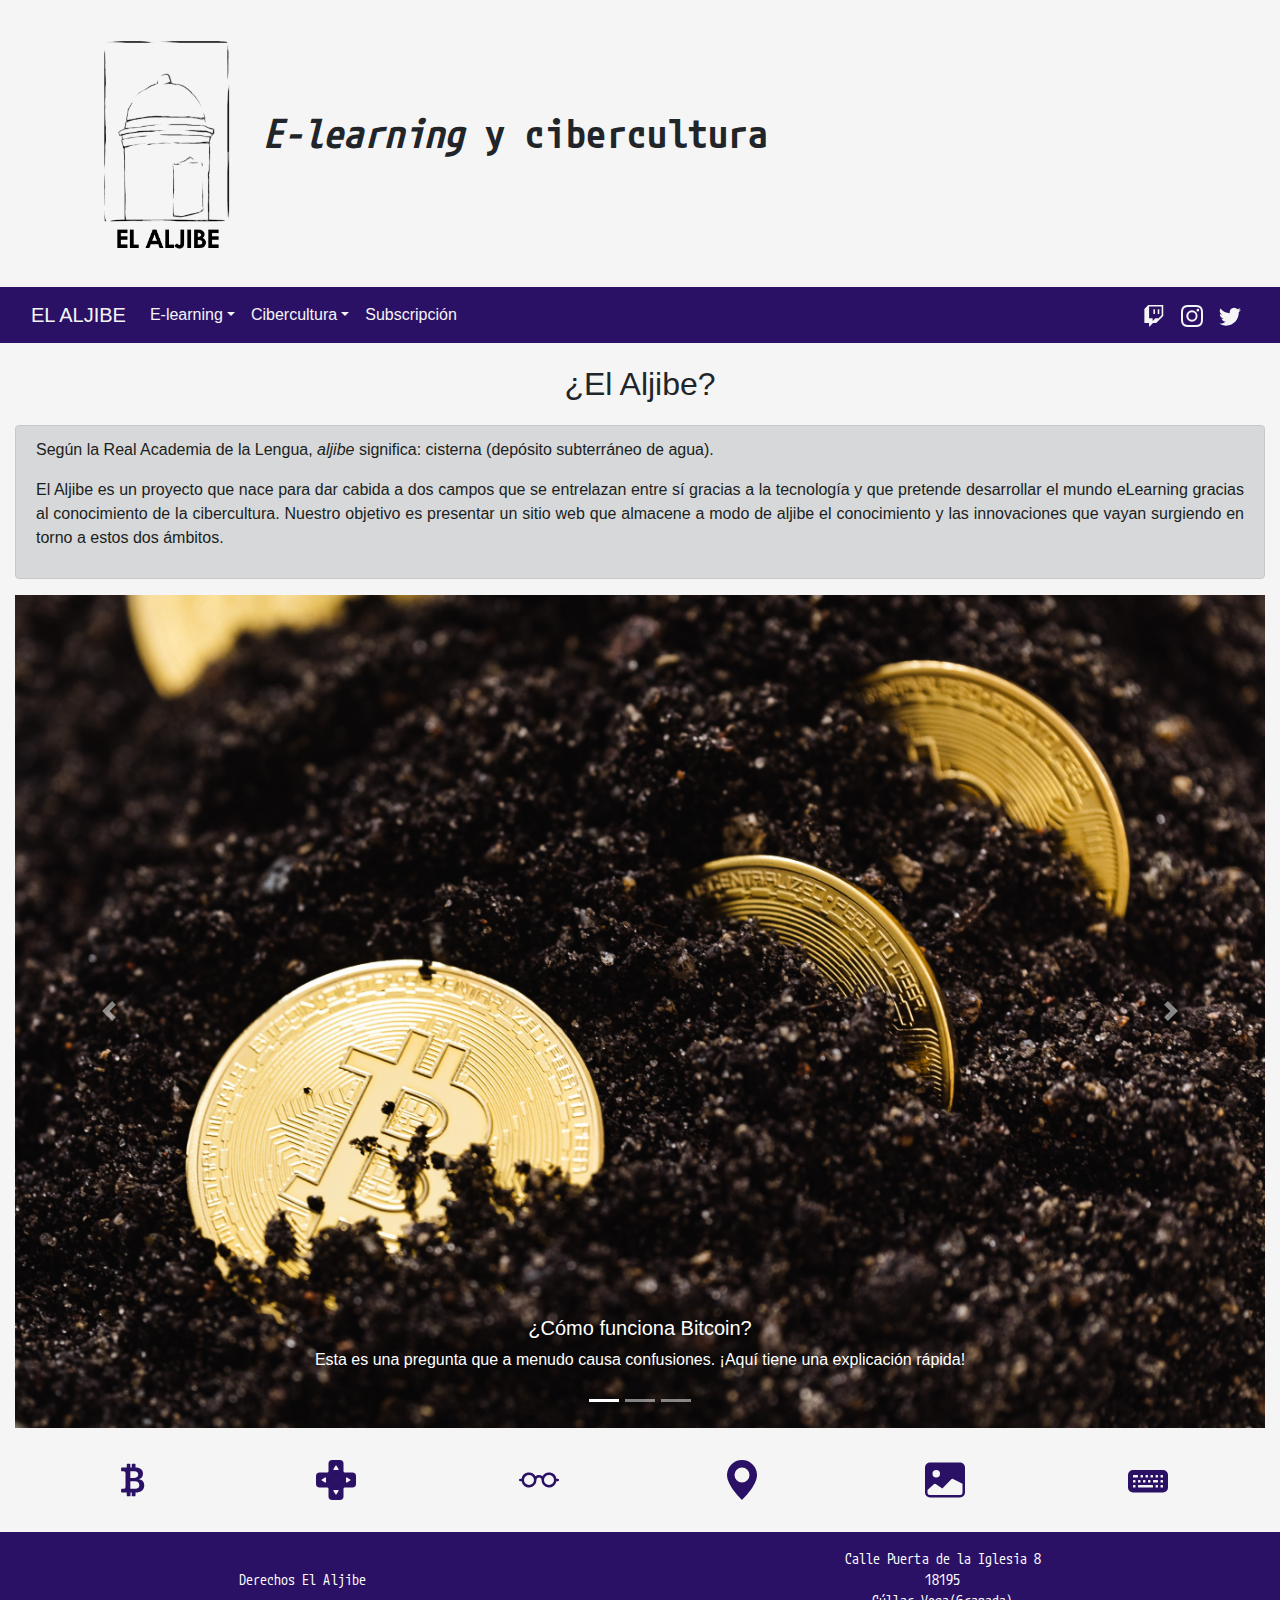
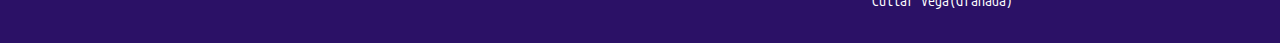
<file: index.html>
<!DOCTYPE html>

    <html lan="es">

        <head>

            <title>El Aljibe</title>
            <meta charset="utf-8">
            <meta name="viewport" content="width=device-width, initial-scale=1, shrink-to-fit=no">
            <link rel="icon" href="web/img/imagotipoElAljibe.png">
            <link rel="stylesheet" href="bootstrap/css/bootstrap.css">
            <link rel="stylesheet" href="web/css/styleIndex.css">
            <link rel="stylesheet" href="web/css/normalize.css">
            <link href='web/css/mediaQueries.css' rel='stylesheet' type='text/css' media='screen and (min-width: 1201px)' />
            <link href='web/css/mediaQueries.css' rel='stylesheet' type='text/css' media='screen and (min-width: 993px) and (max-width: 1200px)' />
			<link href='web/css/mediaQueries.css' rel='stylesheet' type='text/css' media='screen and (min-width: 769px) and (max-width: 992px)' />
			<link href='web/css/mediaQueries.css' rel='stylesheet' type='text/css' media='screen and (max-width: 768px)' />
            <link href="https://fonts.googleapis.com/css2?family=Ubuntu&display=swap" rel="stylesheet">
            <link href="https://fonts.googleapis.com/css2?family=M+PLUS+1+Code&display=swap" rel="stylesheet">
            <script src="https://ajax.googleapis.com/ajax/libs/jquery/3.4.1/jquery.min.js"></script>
            <script src="https://cdn.jsdelivr.net/npm/popper.js@1.16.0/dist/umd/popper.min.js"></script>
            <script src="https://stackpath.bootstrapcdn.com/bootstrap/4.4.1/js/bootstrap.min.js"></script>

        </head>

        <body>

            <div class="container-fluid">

                <div class="encabezado header row m-3 p-2">
                    <div class="col d-flex align-items-center">
                        <p class="encabezadoConjunto"><a href="index.html"><img class="imagen img-fluid" src="web/img/imagotipoElAljibe.png" alt="Imagotipo El Aljibe" width="15%" height="15%"></a><span class="letras"><em>E-learning</em> y cibercultura</span></p>
                    </div>
                </div>

                <div class="menu nav row sticky-top">
                    <div class="col">
                        <nav class="navbar navbar-expand-md">

                            <a class="logotipo navbar-brand" href="index.html">EL ALJIBE</a>

                            <button class="navbar-toggler d-md-none" type="button" data-toggle="collapse" data-target="#navbarSupportedContent" aria-controls="navbarSupportedContent" aria-expanded="false" aria-label="Togglenavigation">
                                <svg xmlns="http://www.w3.org/2000/svg" width="16" height="16" fill="currentColor" class="bi bi-menu-down" viewBox="0 0 16 16">
                                    <path d="M7.646.146a.5.5 0 0 1 .708 0L10.207 2H14a2 2 0 0 1 2 2v9a2 2 0 0 1-2 2H2a2 2 0 0 1-2-2V4a2 2 0 0 1 2-2h3.793L7.646.146zM1 7v3h14V7H1zm14-1V4a1 1 0 0 0-1-1h-3.793a1 1 0 0 1-.707-.293L8 1.207l-1.5 1.5A1 1 0 0 1 5.793 3H2a1 1 0 0 0-1 1v2h14zm0 5H1v2a1 1 0 0 0 1 1h12a1 1 0 0 0 1-1v-2zM2 4.5a.5.5 0 0 1 .5-.5h8a.5.5 0 0 1 0 1h-8a.5.5 0 0 1-.5-.5zm0 4a.5.5 0 0 1 .5-.5h11a.5.5 0 0 1 0 1h-11a.5.5 0 0 1-.5-.5zm0 4a.5.5 0 0 1 .5-.5h6a.5.5 0 0 1 0 1h-6a.5.5 0 0 1-.5-.5z"/>
                                </svg>
                            </button>
                            <div class="collapse navbar-collapse" id="navbarSupportedContent">
                                <ul class="navbar-nav">
                                    <li class="nav-item dropdown">
                                        <a class="nav-link dropdown-toggle" href="#" id="navbarDropdown" role="button" data-toggle="dropdown" aria-haspopup="true" aria-expanded="false">E-learning</a>
                                        <div class="dropdown-menu"aria-labelledby="navbarDropdown">
                                            <a class="dropdown-item" href="web/info2.html">Fundamentos</a>
                                            <a class="dropdown-item" href="web/info.html">Videojuegos serios</a>
                                        </div>
                                    </li>
                                    <li class="nav-item dropdown">
                                        <a class="nav-link dropdown-toggle" href="#" id="navbarDropdown" role="button" data-toggle="dropdown" aria-haspopup="true" aria-expanded="false">Cibercultura</a>
                                        <div class="dropdown-menu"aria-labelledby="navbarDropdown">
                                            <a class="dropdown-item" href="#">Cyberpunk</a>
                                            <a class="dropdown-item" href="#">Tecnorromanticismo</a>
                                            <div class="dropdown-divider"></div>
                                            <a class="dropdown-item" href="#">Actualidad</a>
                                        </div>
                                    </li>
                                    <li class="nav-item">
                                        <a href="web/contact.html" class="nav-link">Subscripción</a>
                                    </li>
                                    <li class="nav-item">
                                        <a href="" class="twitch nav-link">
                                            <svg xmlns="http://www.w3.org/2000/svg" width="22" height="22" fill="currentColor" class="bi bi-twitch" viewBox="0 0 16 16">
                                                <path d="M3.857 0 1 2.857v10.286h3.429V16l2.857-2.857H9.57L14.714 8V0H3.857zm9.714 7.429-2.285 2.285H9l-2 2v-2H4.429V1.143h9.142v6.286z"/>
                                                <path d="M11.857 3.143h-1.143V6.57h1.143V3.143zm-3.143 0H7.571V6.57h1.143V3.143z"/>
                                            </svg>
                                        </a>
                                    </li>
                                    <li class="nav-item">
                                        <a href="" class="instagram nav-link">
                                            <svg xmlns="http://www.w3.org/2000/svg" width="22" height="22" fill="currentColor" class="bi bi-instagram" viewBox="0 0 16 16">
                                                <path d="M8 0C5.829 0 5.556.01 4.703.048 3.85.088 3.269.222 2.76.42a3.917 3.917 0 0 0-1.417.923A3.927 3.927 0 0 0 .42 2.76C.222 3.268.087 3.85.048 4.7.01 5.555 0 5.827 0 8.001c0 2.172.01 2.444.048 3.297.04.852.174 1.433.372 1.942.205.526.478.972.923 1.417.444.445.89.719 1.416.923.51.198 1.09.333 1.942.372C5.555 15.99 5.827 16 8 16s2.444-.01 3.298-.048c.851-.04 1.434-.174 1.943-.372a3.916 3.916 0 0 0 1.416-.923c.445-.445.718-.891.923-1.417.197-.509.332-1.09.372-1.942C15.99 10.445 16 10.173 16 8s-.01-2.445-.048-3.299c-.04-.851-.175-1.433-.372-1.941a3.926 3.926 0 0 0-.923-1.417A3.911 3.911 0 0 0 13.24.42c-.51-.198-1.092-.333-1.943-.372C10.443.01 10.172 0 7.998 0h.003zm-.717 1.442h.718c2.136 0 2.389.007 3.232.046.78.035 1.204.166 1.486.275.373.145.64.319.92.599.28.28.453.546.598.92.11.281.24.705.275 1.485.039.843.047 1.096.047 3.231s-.008 2.389-.047 3.232c-.035.78-.166 1.203-.275 1.485a2.47 2.47 0 0 1-.599.919c-.28.28-.546.453-.92.598-.28.11-.704.24-1.485.276-.843.038-1.096.047-3.232.047s-2.39-.009-3.233-.047c-.78-.036-1.203-.166-1.485-.276a2.478 2.478 0 0 1-.92-.598 2.48 2.48 0 0 1-.6-.92c-.109-.281-.24-.705-.275-1.485-.038-.843-.046-1.096-.046-3.233 0-2.136.008-2.388.046-3.231.036-.78.166-1.204.276-1.486.145-.373.319-.64.599-.92.28-.28.546-.453.92-.598.282-.11.705-.24 1.485-.276.738-.034 1.024-.044 2.515-.045v.002zm4.988 1.328a.96.96 0 1 0 0 1.92.96.96 0 0 0 0-1.92zm-4.27 1.122a4.109 4.109 0 1 0 0 8.217 4.109 4.109 0 0 0 0-8.217zm0 1.441a2.667 2.667 0 1 1 0 5.334 2.667 2.667 0 0 1 0-5.334z"/>
                                            </svg>
                                        </a>
                                    </li>
                                    <li class="nav-item">
                                        <a href="" class="twitter nav-link">
                                            <svg xmlns="http://www.w3.org/2000/svg" width="22" height="22" fill="currentColor" class="bi bi-twitter" viewBox="0 0 16 16">
                                                <path d="M5.026 15c6.038 0 9.341-5.003 9.341-9.334 0-.14 0-.282-.006-.422A6.685 6.685 0 0 0 16 3.542a6.658 6.658 0 0 1-1.889.518 3.301 3.301 0 0 0 1.447-1.817 6.533 6.533 0 0 1-2.087.793A3.286 3.286 0 0 0 7.875 6.03a9.325 9.325 0 0 1-6.767-3.429 3.289 3.289 0 0 0 1.018 4.382A3.323 3.323 0 0 1 .64 6.575v.045a3.288 3.288 0 0 0 2.632 3.218 3.203 3.203 0 0 1-.865.115 3.23 3.23 0 0 1-.614-.057 3.283 3.283 0 0 0 3.067 2.277A6.588 6.588 0 0 1 .78 13.58a6.32 6.32 0 0 1-.78-.045A9.344 9.344 0 0 0 5.026 15z"/>
                                            </svg>
                                        </a>
                                    </li>
                                </ul>
                            </div> 
                            <div class="d-none d-md-block">
                                <ul class="navbar-nav ml-auto">  
                                    <li class="nav-item">
                                        <a href="" class="nav-link">
                                            <svg xmlns="http://www.w3.org/2000/svg" width="22" height="22" fill="currentColor" class="bi bi-twitch" viewBox="0 0 16 16">
                                                <path d="M3.857 0 1 2.857v10.286h3.429V16l2.857-2.857H9.57L14.714 8V0H3.857zm9.714 7.429-2.285 2.285H9l-2 2v-2H4.429V1.143h9.142v6.286z"/>
                                                <path d="M11.857 3.143h-1.143V6.57h1.143V3.143zm-3.143 0H7.571V6.57h1.143V3.143z"/>
                                            </svg>
                                        </a>
                                    </li>   
                                    <li class="nav-item">
                                        <a href="" class="nav-link">
                                            <svg xmlns="http://www.w3.org/2000/svg" width="22" height="22" fill="currentColor" class="bi bi-instagram" viewBox="0 0 16 16">
                                                <path d="M8 0C5.829 0 5.556.01 4.703.048 3.85.088 3.269.222 2.76.42a3.917 3.917 0 0 0-1.417.923A3.927 3.927 0 0 0 .42 2.76C.222 3.268.087 3.85.048 4.7.01 5.555 0 5.827 0 8.001c0 2.172.01 2.444.048 3.297.04.852.174 1.433.372 1.942.205.526.478.972.923 1.417.444.445.89.719 1.416.923.51.198 1.09.333 1.942.372C5.555 15.99 5.827 16 8 16s2.444-.01 3.298-.048c.851-.04 1.434-.174 1.943-.372a3.916 3.916 0 0 0 1.416-.923c.445-.445.718-.891.923-1.417.197-.509.332-1.09.372-1.942C15.99 10.445 16 10.173 16 8s-.01-2.445-.048-3.299c-.04-.851-.175-1.433-.372-1.941a3.926 3.926 0 0 0-.923-1.417A3.911 3.911 0 0 0 13.24.42c-.51-.198-1.092-.333-1.943-.372C10.443.01 10.172 0 7.998 0h.003zm-.717 1.442h.718c2.136 0 2.389.007 3.232.046.78.035 1.204.166 1.486.275.373.145.64.319.92.599.28.28.453.546.598.92.11.281.24.705.275 1.485.039.843.047 1.096.047 3.231s-.008 2.389-.047 3.232c-.035.78-.166 1.203-.275 1.485a2.47 2.47 0 0 1-.599.919c-.28.28-.546.453-.92.598-.28.11-.704.24-1.485.276-.843.038-1.096.047-3.232.047s-2.39-.009-3.233-.047c-.78-.036-1.203-.166-1.485-.276a2.478 2.478 0 0 1-.92-.598 2.48 2.48 0 0 1-.6-.92c-.109-.281-.24-.705-.275-1.485-.038-.843-.046-1.096-.046-3.233 0-2.136.008-2.388.046-3.231.036-.78.166-1.204.276-1.486.145-.373.319-.64.599-.92.28-.28.546-.453.92-.598.282-.11.705-.24 1.485-.276.738-.034 1.024-.044 2.515-.045v.002zm4.988 1.328a.96.96 0 1 0 0 1.92.96.96 0 0 0 0-1.92zm-4.27 1.122a4.109 4.109 0 1 0 0 8.217 4.109 4.109 0 0 0 0-8.217zm0 1.441a2.667 2.667 0 1 1 0 5.334 2.667 2.667 0 0 1 0-5.334z"/>
                                            </svg>
                                        </a>
                                    </li>
                                    <li class="nav-item">
                                        <a href="" class="nav-link">
                                            <svg xmlns="http://www.w3.org/2000/svg" width="22" height="22" fill="currentColor" class="bi bi-twitter" viewBox="0 0 16 16">
                                                <path d="M5.026 15c6.038 0 9.341-5.003 9.341-9.334 0-.14 0-.282-.006-.422A6.685 6.685 0 0 0 16 3.542a6.658 6.658 0 0 1-1.889.518 3.301 3.301 0 0 0 1.447-1.817 6.533 6.533 0 0 1-2.087.793A3.286 3.286 0 0 0 7.875 6.03a9.325 9.325 0 0 1-6.767-3.429 3.289 3.289 0 0 0 1.018 4.382A3.323 3.323 0 0 1 .64 6.575v.045a3.288 3.288 0 0 0 2.632 3.218 3.203 3.203 0 0 1-.865.115 3.23 3.23 0 0 1-.614-.057 3.283 3.283 0 0 0 3.067 2.277A6.588 6.588 0 0 1 .78 13.58a6.32 6.32 0 0 1-.78-.045A9.344 9.344 0 0 0 5.026 15z"/>
                                            </svg>
                                        </a>
                                    </li>
                                </ul>
                            </div>
                            
                        </nav>
                    </div>
                </div>

                <div class="cuerpoTexto row">
                    <div class="col">
                        <h1 class="text-center">¿El Aljibe?</h1>

                        <div class="alert alert-dark" role="alert">
                            <p class="text-justify">Según la Real Academia de la Lengua, <em>aljibe</em> significa: cisterna (depósito subterráneo de agua).</p>

                            <p class="text-justify">El Aljibe es un proyecto que nace para dar cabida a dos campos que se entrelazan entre sí gracias a la tecnología y que pretende desarrollar el mundo eLearning gracias al conocimiento de la cibercultura. Nuestro objetivo es presentar un sitio web que almacene a modo de aljibe el conocimiento y las innovaciones que vayan surgiendo en torno a estos dos ámbitos.</p>
                        </div>
                        
                    </div>
                </div>

                <div id="carousel" class="carousel slide" data-ride="carousel">
                    <ol class="carousel-indicators">
                      <li data-target="#carousel" data-slide-to="0" class="active"></li>
                      <li data-target="#carousel" data-slide-to="1"></li>
                      <li data-target="#carousel" data-slide-to="2"></li>
                    </ol>
                    <div class="carousel-inner text-center">
                      <div class="carousel-item active">
                        <a href="https://bitcoin.org/es/como-funciona"><img class="d-block w-100" src="web/img/bitcoin.jpg" alt="First slide"></a>
                        <div class="carousel-caption d-none d-md-block">
                            <h5>¿Cómo funciona Bitcoin?</h5>
                            <p>Esta es una pregunta que a menudo causa confusiones. ¡Aquí tiene una explicación rápida!</p>
                        </div>
                      </div>
                      <div class="carousel-item">
                        <a href="https://www.evolmind.com/blog/perfil-de-un-alumno-de-e-learning"><img class="d-block w-100" src="web/img/profesor.jpg" alt="Second slide"></a>
                        <div class="carousel-caption d-none d-md-block">
                            <h5>¿Cuál es el perfil más habitual de un estudiante online?</h5>
                            <p>El estudiante online tiene que organizar el resto de actividades de tu rutina habitual para adaptarlas a tu curso a distancia y tiene que hacer un esfuerzo especial para no desistir en su empeño de acabarlo</p>
                        </div>
                      </div>
                      <div class="carousel-item">
                        <a href="https://www.ifema.es/noticias/videojuegos/beneficios-videojuegos"><img class="d-block w-100" src="web/img/videojuego.jpg" alt="Third slide"></a>
                        <div class="carousel-caption d-none d-md-block">
                            <h5>Beneficios que pueden aportarte los videojuegos</h5>
                            <p>Los beneficios de los videojuegos son un tema que ha dado pie a diversas investigaciones, puesto que este medio de entretenimiento se ha asociado, en reiteradas ocasiones, con aportes positivos para las personas que frecuentemente recurren a ellos</p>
                        </div>
                      </div>
                    </div>
                    <a class="carousel-control-prev" href="#carousel" role="button" data-slide="prev">
                      <span class="carousel-control-prev-icon" aria-hidden="true"></span>
                      <span class="sr-only">Previous</span>
                    </a>
                    <a class="carousel-control-next" href="#carousel" role="button" data-slide="next">
                      <span class="carousel-control-next-icon" aria-hidden="true"></span>
                      <span class="sr-only">Next</span>
                    </a>
                </div>

                <div class="iconos row d-flex justify-content-around pt-3 pb-3">
                    <div>
                        <span class="icons">
                            <a href="#"><svg xmlns="http://www.w3.org/2000/svg" width="40" height="40" fill="currentColor" class="bi bi-currency-bitcoin" viewBox="0 0 16 16">
                                <path d="M5.5 13v1.25c0 .138.112.25.25.25h1a.25.25 0 0 0 .25-.25V13h.5v1.25c0 .138.112.25.25.25h1a.25.25 0 0 0 .25-.25V13h.084c1.992 0 3.416-1.033 3.416-2.82 0-1.502-1.007-2.323-2.186-2.44v-.088c.97-.242 1.683-.974 1.683-2.19C11.997 3.93 10.847 3 9.092 3H9V1.75a.25.25 0 0 0-.25-.25h-1a.25.25 0 0 0-.25.25V3h-.573V1.75a.25.25 0 0 0-.25-.25H5.75a.25.25 0 0 0-.25.25V3l-1.998.011a.25.25 0 0 0-.25.25v.989c0 .137.11.25.248.25l.755-.005a.75.75 0 0 1 .745.75v5.505a.75.75 0 0 1-.75.75l-.748.011a.25.25 0 0 0-.25.25v1c0 .138.112.25.25.25L5.5 13zm1.427-8.513h1.719c.906 0 1.438.498 1.438 1.312 0 .871-.575 1.362-1.877 1.362h-1.28V4.487zm0 4.051h1.84c1.137 0 1.756.58 1.756 1.524 0 .953-.626 1.45-2.158 1.45H6.927V8.539z"/>
                            </svg></a>
                        </span>
                    </div>

                    <div>
                        <span class="icons">
                            <a href="#"><svg xmlns="http://www.w3.org/2000/svg" width="40" height="40" fill="currentColor" class="bi bi-dpad-fill" viewBox="0 0 16 16">
                                <path d="M6.5 0A1.5 1.5 0 0 0 5 1.5v3a.5.5 0 0 1-.5.5h-3A1.5 1.5 0 0 0 0 6.5v3A1.5 1.5 0 0 0 1.5 11h3a.5.5 0 0 1 .5.5v3A1.5 1.5 0 0 0 6.5 16h3a1.5 1.5 0 0 0 1.5-1.5v-3a.5.5 0 0 1 .5-.5h3A1.5 1.5 0 0 0 16 9.5v-3A1.5 1.5 0 0 0 14.5 5h-3a.5.5 0 0 1-.5-.5v-3A1.5 1.5 0 0 0 9.5 0h-3Zm1.288 2.34a.25.25 0 0 1 .424 0l.799 1.278A.25.25 0 0 1 8.799 4H7.201a.25.25 0 0 1-.212-.382l.799-1.279Zm0 11.32-.799-1.277A.25.25 0 0 1 7.201 12H8.8a.25.25 0 0 1 .212.383l-.799 1.278a.25.25 0 0 1-.424 0Zm-4.17-4.65-1.279-.798a.25.25 0 0 1 0-.424l1.279-.799A.25.25 0 0 1 4 7.201V8.8a.25.25 0 0 1-.382.212Zm10.043-.798-1.278.799A.25.25 0 0 1 12 8.799V7.2a.25.25 0 0 1 .383-.212l1.278.799a.25.25 0 0 1 0 .424Z"/>
                            </svg></a>
                        </span>
                    </div>

                    <div>
                        <span class="icons">
                            <a href="#"><svg xmlns="http://www.w3.org/2000/svg" width="40" height="40" fill="currentColor" class="bi bi-eyeglasses" viewBox="0 0 16 16">
                                <path d="M4 6a2 2 0 1 1 0 4 2 2 0 0 1 0-4zm2.625.547a3 3 0 0 0-5.584.953H.5a.5.5 0 0 0 0 1h.541A3 3 0 0 0 7 8a1 1 0 0 1 2 0 3 3 0 0 0 5.959.5h.541a.5.5 0 0 0 0-1h-.541a3 3 0 0 0-5.584-.953A1.993 1.993 0 0 0 8 6c-.532 0-1.016.208-1.375.547zM14 8a2 2 0 1 1-4 0 2 2 0 0 1 4 0z"/>
                            </svg></a>
                        </span>
                    </div>

                    <div>
                        <span class="icons">
                            <a href="#"><svg xmlns="http://www.w3.org/2000/svg" width="40" height="40" fill="currentColor" class="bi bi-geo-alt-fill" viewBox="0 0 16 16">
                                <path d="M8 16s6-5.686 6-10A6 6 0 0 0 2 6c0 4.314 6 10 6 10zm0-7a3 3 0 1 1 0-6 3 3 0 0 1 0 6z"/>
                            </svg></a>
                        </span>
                    </div>

                    <div>
                        <span class="icons">
                            <a href="#"><svg xmlns="http://www.w3.org/2000/svg" width="40" height="40" fill="currentColor" class="bi bi-image-fill" viewBox="0 0 16 16">
                                <path d="M.002 3a2 2 0 0 1 2-2h12a2 2 0 0 1 2 2v10a2 2 0 0 1-2 2h-12a2 2 0 0 1-2-2V3zm1 9v1a1 1 0 0 0 1 1h12a1 1 0 0 0 1-1V9.5l-3.777-1.947a.5.5 0 0 0-.577.093l-3.71 3.71-2.66-1.772a.5.5 0 0 0-.63.062L1.002 12zm5-6.5a1.5 1.5 0 1 0-3 0 1.5 1.5 0 0 0 3 0z"/>
                            </svg></a>
                        </span>
                    </div>

                    <div>
                        <span class="icons">
                            <a href="#"><svg xmlns="http://www.w3.org/2000/svg" width="40" height="40" fill="currentColor" class="bi bi-keyboard-fill" viewBox="0 0 16 16">
                                <path d="M0 6a2 2 0 0 1 2-2h12a2 2 0 0 1 2 2v5a2 2 0 0 1-2 2H2a2 2 0 0 1-2-2V6zm13 .25v.5c0 .138.112.25.25.25h.5a.25.25 0 0 0 .25-.25v-.5a.25.25 0 0 0-.25-.25h-.5a.25.25 0 0 0-.25.25zM2.25 8a.25.25 0 0 0-.25.25v.5c0 .138.112.25.25.25h.5A.25.25 0 0 0 3 8.75v-.5A.25.25 0 0 0 2.75 8h-.5zM4 8.25v.5c0 .138.112.25.25.25h.5A.25.25 0 0 0 5 8.75v-.5A.25.25 0 0 0 4.75 8h-.5a.25.25 0 0 0-.25.25zM6.25 8a.25.25 0 0 0-.25.25v.5c0 .138.112.25.25.25h.5A.25.25 0 0 0 7 8.75v-.5A.25.25 0 0 0 6.75 8h-.5zM8 8.25v.5c0 .138.112.25.25.25h.5A.25.25 0 0 0 9 8.75v-.5A.25.25 0 0 0 8.75 8h-.5a.25.25 0 0 0-.25.25zM13.25 8a.25.25 0 0 0-.25.25v.5c0 .138.112.25.25.25h.5a.25.25 0 0 0 .25-.25v-.5a.25.25 0 0 0-.25-.25h-.5zm0 2a.25.25 0 0 0-.25.25v.5c0 .138.112.25.25.25h.5a.25.25 0 0 0 .25-.25v-.5a.25.25 0 0 0-.25-.25h-.5zm-3-2a.25.25 0 0 0-.25.25v.5c0 .138.112.25.25.25h1.5a.25.25 0 0 0 .25-.25v-.5a.25.25 0 0 0-.25-.25h-1.5zm.75 2.25v.5c0 .138.112.25.25.25h.5a.25.25 0 0 0 .25-.25v-.5a.25.25 0 0 0-.25-.25h-.5a.25.25 0 0 0-.25.25zM11.25 6a.25.25 0 0 0-.25.25v.5c0 .138.112.25.25.25h.5a.25.25 0 0 0 .25-.25v-.5a.25.25 0 0 0-.25-.25h-.5zM9 6.25v.5c0 .138.112.25.25.25h.5a.25.25 0 0 0 .25-.25v-.5A.25.25 0 0 0 9.75 6h-.5a.25.25 0 0 0-.25.25zM7.25 6a.25.25 0 0 0-.25.25v.5c0 .138.112.25.25.25h.5A.25.25 0 0 0 8 6.75v-.5A.25.25 0 0 0 7.75 6h-.5zM5 6.25v.5c0 .138.112.25.25.25h.5A.25.25 0 0 0 6 6.75v-.5A.25.25 0 0 0 5.75 6h-.5a.25.25 0 0 0-.25.25zM2.25 6a.25.25 0 0 0-.25.25v.5c0 .138.112.25.25.25h1.5A.25.25 0 0 0 4 6.75v-.5A.25.25 0 0 0 3.75 6h-1.5zM2 10.25v.5c0 .138.112.25.25.25h.5a.25.25 0 0 0 .25-.25v-.5a.25.25 0 0 0-.25-.25h-.5a.25.25 0 0 0-.25.25zM4.25 10a.25.25 0 0 0-.25.25v.5c0 .138.112.25.25.25h5.5a.25.25 0 0 0 .25-.25v-.5a.25.25 0 0 0-.25-.25h-5.5z"/>
                            </svg></a>
                        </span>
                    </div>
                </div>

                <div class="footer row d-flex justify-content-around pt-3 pb-3">
                    <div class="d-flex align-items-center justify-content-center">
                        <p class="letrasPie text-center">Derechos El Aljibe</p>
                    </div>
                    <div class="d-flex align-items-center justify-content-center">
                        <p class="letrasPie text-center">Calle Puerta de la Iglesia 8</br>18195</br>Cúllar Vega(Granada)</p>
                    </div>
                </div>

            </div>
            
        </body>

    </html>
</file>
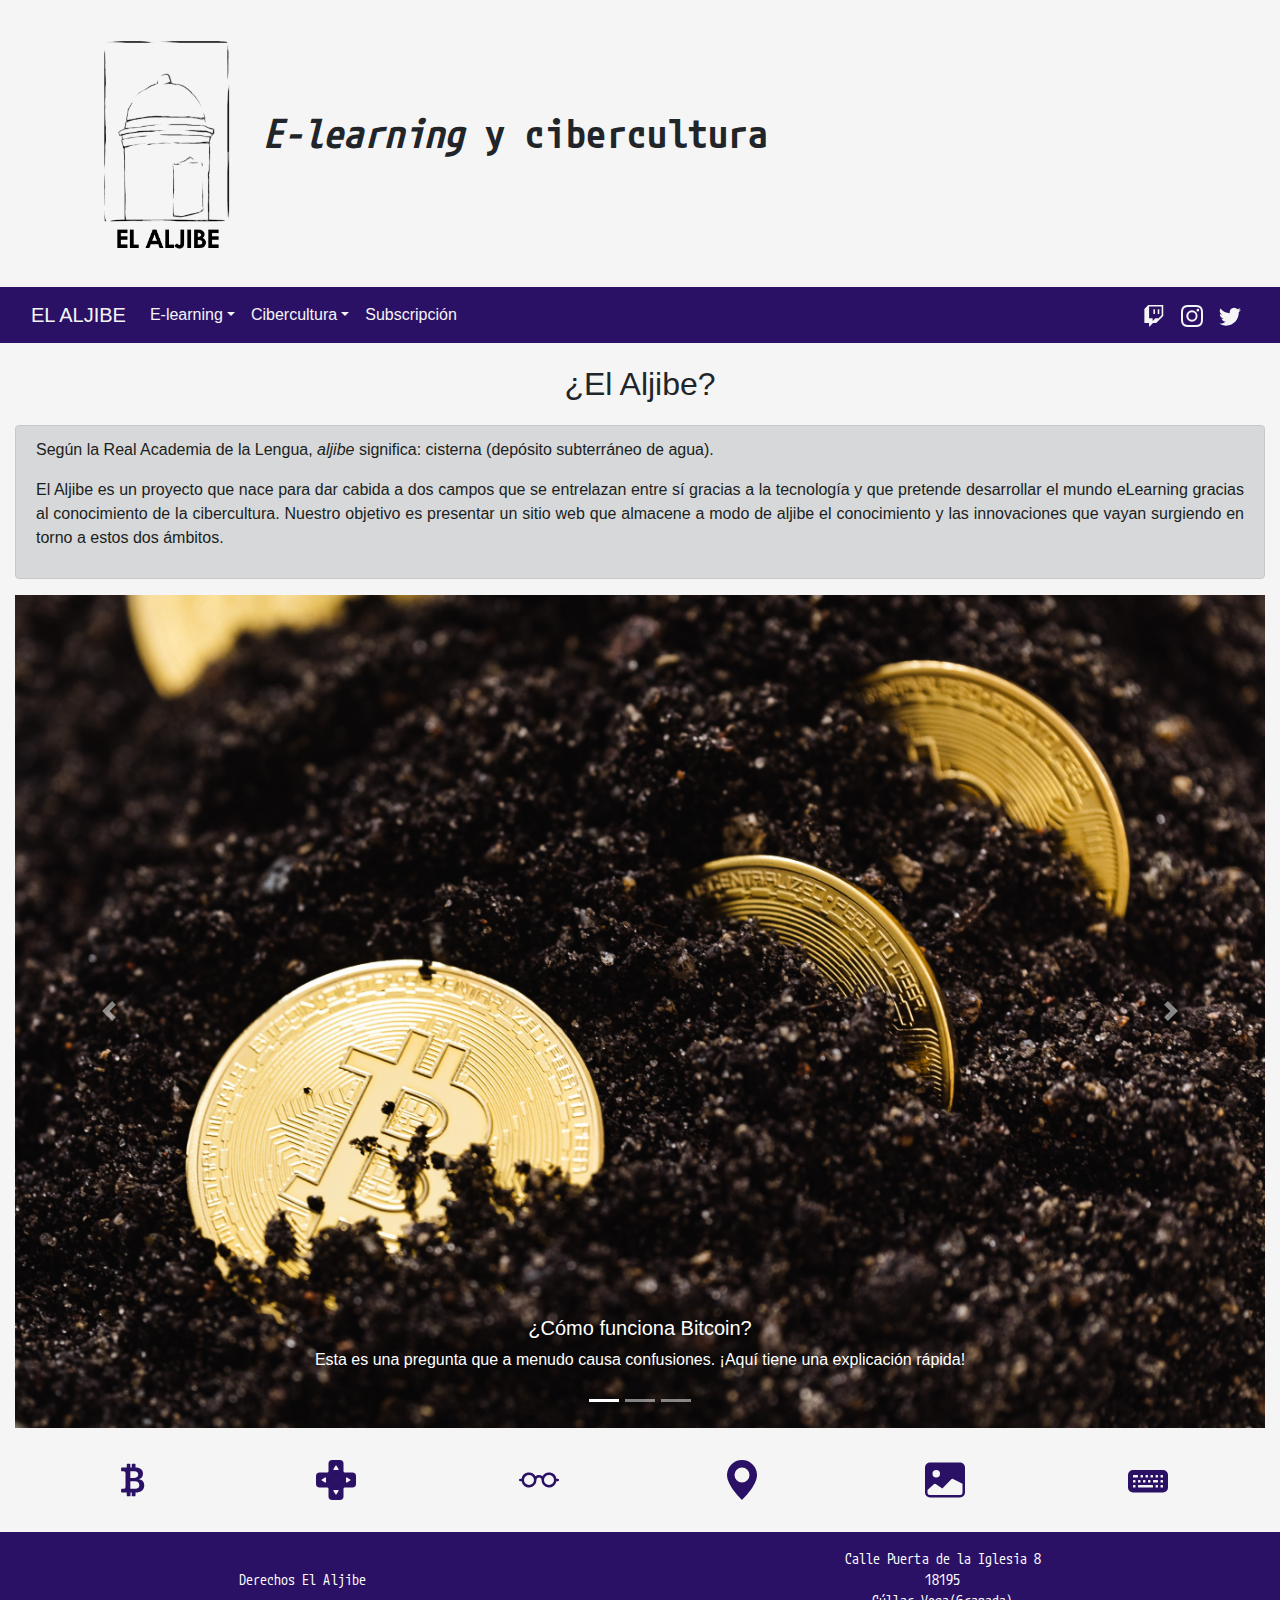
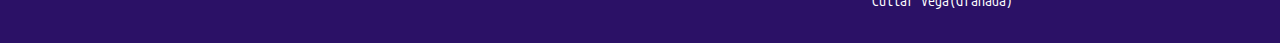
<file: web/index.html>
<!DOCTYPE html>

    <html lan="es">

        <head>

            <title>El Aljibe</title>
            <meta charset="utf-8">
            <meta name="viewport" content="width=device-width, initial-scale=1, shrink-to-fit=no">
            <link rel="icon" href="img/imagotipoElAljibe.png">
            <link rel="stylesheet" href="../bootstrap/css/bootstrap.css">
            <link rel="stylesheet" href="css/styleIndex.css">
            <link rel="stylesheet" href="css/normalize.css">
            <link href='css/mediaQueries.css' rel='stylesheet' type='text/css' media='screen and (min-width: 1201px)' />
            <link href='css/mediaQueries.css' rel='stylesheet' type='text/css' media='screen and (min-width: 993px) and (max-width: 1200px)' />
			<link href='css/mediaQueries.css' rel='stylesheet' type='text/css' media='screen and (min-width: 769px) and (max-width: 992px)' />
			<link href='css/mediaQueries.css' rel='stylesheet' type='text/css' media='screen and (max-width: 768px)' />
            <link href="https://fonts.googleapis.com/css2?family=Ubuntu&display=swap" rel="stylesheet">
            <link href="https://fonts.googleapis.com/css2?family=M+PLUS+1+Code&display=swap" rel="stylesheet">
            <script src="https://ajax.googleapis.com/ajax/libs/jquery/3.4.1/jquery.min.js"></script>
            <script src="https://cdn.jsdelivr.net/npm/popper.js@1.16.0/dist/umd/popper.min.js"></script>
            <script src="https://stackpath.bootstrapcdn.com/bootstrap/4.4.1/js/bootstrap.min.js"></script>

        </head>

        <body>

            <div class="container-fluid">

                <div class="encabezado header row m-3 p-2">
                    <div class="col d-flex align-items-center">
                        <p class="encabezadoConjunto"><a href="index.html"><img class="imagen img-fluid" src="img/imagotipoElAljibe.png" alt="Imagotipo El Aljibe" width="15%" height="15%"></a><span class="letras"><em>E-learning</em> y cibercultura</span></p>
                    </div>
                </div>

                <div class="menu nav row sticky-top">
                    <div class="col">
                        <nav class="navbar navbar-expand-md">

                            <a class="logotipo navbar-brand" href="index.html">EL ALJIBE</a>

                            <button class="navbar-toggler d-md-none" type="button" data-toggle="collapse" data-target="#navbarSupportedContent" aria-controls="navbarSupportedContent" aria-expanded="false" aria-label="Togglenavigation">
                                <svg xmlns="http://www.w3.org/2000/svg" width="16" height="16" fill="currentColor" class="bi bi-menu-down" viewBox="0 0 16 16">
                                    <path d="M7.646.146a.5.5 0 0 1 .708 0L10.207 2H14a2 2 0 0 1 2 2v9a2 2 0 0 1-2 2H2a2 2 0 0 1-2-2V4a2 2 0 0 1 2-2h3.793L7.646.146zM1 7v3h14V7H1zm14-1V4a1 1 0 0 0-1-1h-3.793a1 1 0 0 1-.707-.293L8 1.207l-1.5 1.5A1 1 0 0 1 5.793 3H2a1 1 0 0 0-1 1v2h14zm0 5H1v2a1 1 0 0 0 1 1h12a1 1 0 0 0 1-1v-2zM2 4.5a.5.5 0 0 1 .5-.5h8a.5.5 0 0 1 0 1h-8a.5.5 0 0 1-.5-.5zm0 4a.5.5 0 0 1 .5-.5h11a.5.5 0 0 1 0 1h-11a.5.5 0 0 1-.5-.5zm0 4a.5.5 0 0 1 .5-.5h6a.5.5 0 0 1 0 1h-6a.5.5 0 0 1-.5-.5z"/>
                                </svg>
                            </button>
                            <div class="collapse navbar-collapse" id="navbarSupportedContent">
                                <ul class="navbar-nav">
                                    <li class="nav-item dropdown">
                                        <a class="nav-link dropdown-toggle" href="#" id="navbarDropdown" role="button" data-toggle="dropdown" aria-haspopup="true" aria-expanded="false">E-learning</a>
                                        <div class="dropdown-menu"aria-labelledby="navbarDropdown">
                                            <a class="dropdown-item" href="info2.html">Fundamentos</a>
                                            <a class="dropdown-item" href="info.html">Videojuegos serios</a>
                                        </div>
                                    </li>
                                    <li class="nav-item dropdown">
                                        <a class="nav-link dropdown-toggle" href="#" id="navbarDropdown" role="button" data-toggle="dropdown" aria-haspopup="true" aria-expanded="false">Cibercultura</a>
                                        <div class="dropdown-menu"aria-labelledby="navbarDropdown">
                                            <a class="dropdown-item" href="#">Cyberpunk</a>
                                            <a class="dropdown-item" href="#">Tecnorromanticismo</a>
                                            <div class="dropdown-divider"></div>
                                            <a class="dropdown-item" href="#">Actualidad</a>
                                        </div>
                                    </li>
                                    <li class="nav-item">
                                        <a href="contact.html" class="nav-link">Subscripción</a>
                                    </li>
                                    <li class="nav-item">
                                        <a href="" class="twitch nav-link">
                                            <svg xmlns="http://www.w3.org/2000/svg" width="22" height="22" fill="currentColor" class="bi bi-twitch" viewBox="0 0 16 16">
                                                <path d="M3.857 0 1 2.857v10.286h3.429V16l2.857-2.857H9.57L14.714 8V0H3.857zm9.714 7.429-2.285 2.285H9l-2 2v-2H4.429V1.143h9.142v6.286z"/>
                                                <path d="M11.857 3.143h-1.143V6.57h1.143V3.143zm-3.143 0H7.571V6.57h1.143V3.143z"/>
                                            </svg>
                                        </a>
                                    </li>
                                    <li class="nav-item">
                                        <a href="" class="instagram nav-link">
                                            <svg xmlns="http://www.w3.org/2000/svg" width="22" height="22" fill="currentColor" class="bi bi-instagram" viewBox="0 0 16 16">
                                                <path d="M8 0C5.829 0 5.556.01 4.703.048 3.85.088 3.269.222 2.76.42a3.917 3.917 0 0 0-1.417.923A3.927 3.927 0 0 0 .42 2.76C.222 3.268.087 3.85.048 4.7.01 5.555 0 5.827 0 8.001c0 2.172.01 2.444.048 3.297.04.852.174 1.433.372 1.942.205.526.478.972.923 1.417.444.445.89.719 1.416.923.51.198 1.09.333 1.942.372C5.555 15.99 5.827 16 8 16s2.444-.01 3.298-.048c.851-.04 1.434-.174 1.943-.372a3.916 3.916 0 0 0 1.416-.923c.445-.445.718-.891.923-1.417.197-.509.332-1.09.372-1.942C15.99 10.445 16 10.173 16 8s-.01-2.445-.048-3.299c-.04-.851-.175-1.433-.372-1.941a3.926 3.926 0 0 0-.923-1.417A3.911 3.911 0 0 0 13.24.42c-.51-.198-1.092-.333-1.943-.372C10.443.01 10.172 0 7.998 0h.003zm-.717 1.442h.718c2.136 0 2.389.007 3.232.046.78.035 1.204.166 1.486.275.373.145.64.319.92.599.28.28.453.546.598.92.11.281.24.705.275 1.485.039.843.047 1.096.047 3.231s-.008 2.389-.047 3.232c-.035.78-.166 1.203-.275 1.485a2.47 2.47 0 0 1-.599.919c-.28.28-.546.453-.92.598-.28.11-.704.24-1.485.276-.843.038-1.096.047-3.232.047s-2.39-.009-3.233-.047c-.78-.036-1.203-.166-1.485-.276a2.478 2.478 0 0 1-.92-.598 2.48 2.48 0 0 1-.6-.92c-.109-.281-.24-.705-.275-1.485-.038-.843-.046-1.096-.046-3.233 0-2.136.008-2.388.046-3.231.036-.78.166-1.204.276-1.486.145-.373.319-.64.599-.92.28-.28.546-.453.92-.598.282-.11.705-.24 1.485-.276.738-.034 1.024-.044 2.515-.045v.002zm4.988 1.328a.96.96 0 1 0 0 1.92.96.96 0 0 0 0-1.92zm-4.27 1.122a4.109 4.109 0 1 0 0 8.217 4.109 4.109 0 0 0 0-8.217zm0 1.441a2.667 2.667 0 1 1 0 5.334 2.667 2.667 0 0 1 0-5.334z"/>
                                            </svg>
                                        </a>
                                    </li>
                                    <li class="nav-item">
                                        <a href="" class="twitter nav-link">
                                            <svg xmlns="http://www.w3.org/2000/svg" width="22" height="22" fill="currentColor" class="bi bi-twitter" viewBox="0 0 16 16">
                                                <path d="M5.026 15c6.038 0 9.341-5.003 9.341-9.334 0-.14 0-.282-.006-.422A6.685 6.685 0 0 0 16 3.542a6.658 6.658 0 0 1-1.889.518 3.301 3.301 0 0 0 1.447-1.817 6.533 6.533 0 0 1-2.087.793A3.286 3.286 0 0 0 7.875 6.03a9.325 9.325 0 0 1-6.767-3.429 3.289 3.289 0 0 0 1.018 4.382A3.323 3.323 0 0 1 .64 6.575v.045a3.288 3.288 0 0 0 2.632 3.218 3.203 3.203 0 0 1-.865.115 3.23 3.23 0 0 1-.614-.057 3.283 3.283 0 0 0 3.067 2.277A6.588 6.588 0 0 1 .78 13.58a6.32 6.32 0 0 1-.78-.045A9.344 9.344 0 0 0 5.026 15z"/>
                                            </svg>
                                        </a>
                                    </li>
                                </ul>
                            </div> 
                            <div class="d-none d-md-block">
                                <ul class="navbar-nav ml-auto">  
                                    <li class="nav-item">
                                        <a href="" class="nav-link">
                                            <svg xmlns="http://www.w3.org/2000/svg" width="22" height="22" fill="currentColor" class="bi bi-twitch" viewBox="0 0 16 16">
                                                <path d="M3.857 0 1 2.857v10.286h3.429V16l2.857-2.857H9.57L14.714 8V0H3.857zm9.714 7.429-2.285 2.285H9l-2 2v-2H4.429V1.143h9.142v6.286z"/>
                                                <path d="M11.857 3.143h-1.143V6.57h1.143V3.143zm-3.143 0H7.571V6.57h1.143V3.143z"/>
                                            </svg>
                                        </a>
                                    </li>   
                                    <li class="nav-item">
                                        <a href="" class="nav-link">
                                            <svg xmlns="http://www.w3.org/2000/svg" width="22" height="22" fill="currentColor" class="bi bi-instagram" viewBox="0 0 16 16">
                                                <path d="M8 0C5.829 0 5.556.01 4.703.048 3.85.088 3.269.222 2.76.42a3.917 3.917 0 0 0-1.417.923A3.927 3.927 0 0 0 .42 2.76C.222 3.268.087 3.85.048 4.7.01 5.555 0 5.827 0 8.001c0 2.172.01 2.444.048 3.297.04.852.174 1.433.372 1.942.205.526.478.972.923 1.417.444.445.89.719 1.416.923.51.198 1.09.333 1.942.372C5.555 15.99 5.827 16 8 16s2.444-.01 3.298-.048c.851-.04 1.434-.174 1.943-.372a3.916 3.916 0 0 0 1.416-.923c.445-.445.718-.891.923-1.417.197-.509.332-1.09.372-1.942C15.99 10.445 16 10.173 16 8s-.01-2.445-.048-3.299c-.04-.851-.175-1.433-.372-1.941a3.926 3.926 0 0 0-.923-1.417A3.911 3.911 0 0 0 13.24.42c-.51-.198-1.092-.333-1.943-.372C10.443.01 10.172 0 7.998 0h.003zm-.717 1.442h.718c2.136 0 2.389.007 3.232.046.78.035 1.204.166 1.486.275.373.145.64.319.92.599.28.28.453.546.598.92.11.281.24.705.275 1.485.039.843.047 1.096.047 3.231s-.008 2.389-.047 3.232c-.035.78-.166 1.203-.275 1.485a2.47 2.47 0 0 1-.599.919c-.28.28-.546.453-.92.598-.28.11-.704.24-1.485.276-.843.038-1.096.047-3.232.047s-2.39-.009-3.233-.047c-.78-.036-1.203-.166-1.485-.276a2.478 2.478 0 0 1-.92-.598 2.48 2.48 0 0 1-.6-.92c-.109-.281-.24-.705-.275-1.485-.038-.843-.046-1.096-.046-3.233 0-2.136.008-2.388.046-3.231.036-.78.166-1.204.276-1.486.145-.373.319-.64.599-.92.28-.28.546-.453.92-.598.282-.11.705-.24 1.485-.276.738-.034 1.024-.044 2.515-.045v.002zm4.988 1.328a.96.96 0 1 0 0 1.92.96.96 0 0 0 0-1.92zm-4.27 1.122a4.109 4.109 0 1 0 0 8.217 4.109 4.109 0 0 0 0-8.217zm0 1.441a2.667 2.667 0 1 1 0 5.334 2.667 2.667 0 0 1 0-5.334z"/>
                                            </svg>
                                        </a>
                                    </li>
                                    <li class="nav-item">
                                        <a href="" class="nav-link">
                                            <svg xmlns="http://www.w3.org/2000/svg" width="22" height="22" fill="currentColor" class="bi bi-twitter" viewBox="0 0 16 16">
                                                <path d="M5.026 15c6.038 0 9.341-5.003 9.341-9.334 0-.14 0-.282-.006-.422A6.685 6.685 0 0 0 16 3.542a6.658 6.658 0 0 1-1.889.518 3.301 3.301 0 0 0 1.447-1.817 6.533 6.533 0 0 1-2.087.793A3.286 3.286 0 0 0 7.875 6.03a9.325 9.325 0 0 1-6.767-3.429 3.289 3.289 0 0 0 1.018 4.382A3.323 3.323 0 0 1 .64 6.575v.045a3.288 3.288 0 0 0 2.632 3.218 3.203 3.203 0 0 1-.865.115 3.23 3.23 0 0 1-.614-.057 3.283 3.283 0 0 0 3.067 2.277A6.588 6.588 0 0 1 .78 13.58a6.32 6.32 0 0 1-.78-.045A9.344 9.344 0 0 0 5.026 15z"/>
                                            </svg>
                                        </a>
                                    </li>
                                </ul>
                            </div>
                            
                        </nav>
                    </div>
                </div>

                <div class="cuerpoTexto row">
                    <div class="col">
                        <h1 class="text-center">¿El Aljibe?</h1>

                        <div class="alert alert-dark" role="alert">
                            <p class="text-justify">Según la Real Academia de la Lengua, <em>aljibe</em> significa: cisterna (depósito subterráneo de agua).</p>

                            <p class="text-justify">El Aljibe es un proyecto que nace para dar cabida a dos campos que se entrelazan entre sí gracias a la tecnología y que pretende desarrollar el mundo eLearning gracias al conocimiento de la cibercultura. Nuestro objetivo es presentar un sitio web que almacene a modo de aljibe el conocimiento y las innovaciones que vayan surgiendo en torno a estos dos ámbitos.</p>
                        </div>
                        
                    </div>
                </div>

                <div id="carousel" class="carousel slide" data-ride="carousel">
                    <ol class="carousel-indicators">
                      <li data-target="#carousel" data-slide-to="0" class="active"></li>
                      <li data-target="#carousel" data-slide-to="1"></li>
                      <li data-target="#carousel" data-slide-to="2"></li>
                    </ol>
                    <div class="carousel-inner text-center">
                      <div class="carousel-item active">
                        <a href="https://bitcoin.org/es/como-funciona"><img class="d-block w-100" src="img/bitcoin.jpg" alt="First slide"></a>
                        <div class="carousel-caption d-none d-md-block">
                            <h5>¿Cómo funciona Bitcoin?</h5>
                            <p>Esta es una pregunta que a menudo causa confusiones. ¡Aquí tiene una explicación rápida!</p>
                        </div>
                      </div>
                      <div class="carousel-item">
                        <a href="https://www.evolmind.com/blog/perfil-de-un-alumno-de-e-learning"><img class="d-block w-100" src="img/profesor.jpg" alt="Second slide"></a>
                        <div class="carousel-caption d-none d-md-block">
                            <h5>¿Cuál es el perfil más habitual de un estudiante online?</h5>
                            <p>El estudiante online tiene que organizar el resto de actividades de tu rutina habitual para adaptarlas a tu curso a distancia y tiene que hacer un esfuerzo especial para no desistir en su empeño de acabarlo</p>
                        </div>
                      </div>
                      <div class="carousel-item">
                        <a href="https://www.ifema.es/noticias/videojuegos/beneficios-videojuegos"><img class="d-block w-100" src="img/videojuego.jpg" alt="Third slide"></a>
                        <div class="carousel-caption d-none d-md-block">
                            <h5>Beneficios que pueden aportarte los videojuegos</h5>
                            <p>Los beneficios de los videojuegos son un tema que ha dado pie a diversas investigaciones, puesto que este medio de entretenimiento se ha asociado, en reiteradas ocasiones, con aportes positivos para las personas que frecuentemente recurren a ellos</p>
                        </div>
                      </div>
                    </div>
                    <a class="carousel-control-prev" href="#carousel" role="button" data-slide="prev">
                      <span class="carousel-control-prev-icon" aria-hidden="true"></span>
                      <span class="sr-only">Previous</span>
                    </a>
                    <a class="carousel-control-next" href="#carousel" role="button" data-slide="next">
                      <span class="carousel-control-next-icon" aria-hidden="true"></span>
                      <span class="sr-only">Next</span>
                    </a>
                </div>

                <div class="iconos row d-flex justify-content-around pt-3 pb-3">
                    <div>
                        <span class="icons">
                            <a href="#"><svg xmlns="http://www.w3.org/2000/svg" width="40" height="40" fill="currentColor" class="bi bi-currency-bitcoin" viewBox="0 0 16 16">
                                <path d="M5.5 13v1.25c0 .138.112.25.25.25h1a.25.25 0 0 0 .25-.25V13h.5v1.25c0 .138.112.25.25.25h1a.25.25 0 0 0 .25-.25V13h.084c1.992 0 3.416-1.033 3.416-2.82 0-1.502-1.007-2.323-2.186-2.44v-.088c.97-.242 1.683-.974 1.683-2.19C11.997 3.93 10.847 3 9.092 3H9V1.75a.25.25 0 0 0-.25-.25h-1a.25.25 0 0 0-.25.25V3h-.573V1.75a.25.25 0 0 0-.25-.25H5.75a.25.25 0 0 0-.25.25V3l-1.998.011a.25.25 0 0 0-.25.25v.989c0 .137.11.25.248.25l.755-.005a.75.75 0 0 1 .745.75v5.505a.75.75 0 0 1-.75.75l-.748.011a.25.25 0 0 0-.25.25v1c0 .138.112.25.25.25L5.5 13zm1.427-8.513h1.719c.906 0 1.438.498 1.438 1.312 0 .871-.575 1.362-1.877 1.362h-1.28V4.487zm0 4.051h1.84c1.137 0 1.756.58 1.756 1.524 0 .953-.626 1.45-2.158 1.45H6.927V8.539z"/>
                            </svg></a>
                        </span>
                    </div>

                    <div>
                        <span class="icons">
                            <a href="#"><svg xmlns="http://www.w3.org/2000/svg" width="40" height="40" fill="currentColor" class="bi bi-dpad-fill" viewBox="0 0 16 16">
                                <path d="M6.5 0A1.5 1.5 0 0 0 5 1.5v3a.5.5 0 0 1-.5.5h-3A1.5 1.5 0 0 0 0 6.5v3A1.5 1.5 0 0 0 1.5 11h3a.5.5 0 0 1 .5.5v3A1.5 1.5 0 0 0 6.5 16h3a1.5 1.5 0 0 0 1.5-1.5v-3a.5.5 0 0 1 .5-.5h3A1.5 1.5 0 0 0 16 9.5v-3A1.5 1.5 0 0 0 14.5 5h-3a.5.5 0 0 1-.5-.5v-3A1.5 1.5 0 0 0 9.5 0h-3Zm1.288 2.34a.25.25 0 0 1 .424 0l.799 1.278A.25.25 0 0 1 8.799 4H7.201a.25.25 0 0 1-.212-.382l.799-1.279Zm0 11.32-.799-1.277A.25.25 0 0 1 7.201 12H8.8a.25.25 0 0 1 .212.383l-.799 1.278a.25.25 0 0 1-.424 0Zm-4.17-4.65-1.279-.798a.25.25 0 0 1 0-.424l1.279-.799A.25.25 0 0 1 4 7.201V8.8a.25.25 0 0 1-.382.212Zm10.043-.798-1.278.799A.25.25 0 0 1 12 8.799V7.2a.25.25 0 0 1 .383-.212l1.278.799a.25.25 0 0 1 0 .424Z"/>
                            </svg></a>
                        </span>
                    </div>

                    <div>
                        <span class="icons">
                            <a href="#"><svg xmlns="http://www.w3.org/2000/svg" width="40" height="40" fill="currentColor" class="bi bi-eyeglasses" viewBox="0 0 16 16">
                                <path d="M4 6a2 2 0 1 1 0 4 2 2 0 0 1 0-4zm2.625.547a3 3 0 0 0-5.584.953H.5a.5.5 0 0 0 0 1h.541A3 3 0 0 0 7 8a1 1 0 0 1 2 0 3 3 0 0 0 5.959.5h.541a.5.5 0 0 0 0-1h-.541a3 3 0 0 0-5.584-.953A1.993 1.993 0 0 0 8 6c-.532 0-1.016.208-1.375.547zM14 8a2 2 0 1 1-4 0 2 2 0 0 1 4 0z"/>
                            </svg></a>
                        </span>
                    </div>

                    <div>
                        <span class="icons">
                            <a href="#"><svg xmlns="http://www.w3.org/2000/svg" width="40" height="40" fill="currentColor" class="bi bi-geo-alt-fill" viewBox="0 0 16 16">
                                <path d="M8 16s6-5.686 6-10A6 6 0 0 0 2 6c0 4.314 6 10 6 10zm0-7a3 3 0 1 1 0-6 3 3 0 0 1 0 6z"/>
                            </svg></a>
                        </span>
                    </div>

                    <div>
                        <span class="icons">
                            <a href="#"><svg xmlns="http://www.w3.org/2000/svg" width="40" height="40" fill="currentColor" class="bi bi-image-fill" viewBox="0 0 16 16">
                                <path d="M.002 3a2 2 0 0 1 2-2h12a2 2 0 0 1 2 2v10a2 2 0 0 1-2 2h-12a2 2 0 0 1-2-2V3zm1 9v1a1 1 0 0 0 1 1h12a1 1 0 0 0 1-1V9.5l-3.777-1.947a.5.5 0 0 0-.577.093l-3.71 3.71-2.66-1.772a.5.5 0 0 0-.63.062L1.002 12zm5-6.5a1.5 1.5 0 1 0-3 0 1.5 1.5 0 0 0 3 0z"/>
                            </svg></a>
                        </span>
                    </div>

                    <div>
                        <span class="icons">
                            <a href="#"><svg xmlns="http://www.w3.org/2000/svg" width="40" height="40" fill="currentColor" class="bi bi-keyboard-fill" viewBox="0 0 16 16">
                                <path d="M0 6a2 2 0 0 1 2-2h12a2 2 0 0 1 2 2v5a2 2 0 0 1-2 2H2a2 2 0 0 1-2-2V6zm13 .25v.5c0 .138.112.25.25.25h.5a.25.25 0 0 0 .25-.25v-.5a.25.25 0 0 0-.25-.25h-.5a.25.25 0 0 0-.25.25zM2.25 8a.25.25 0 0 0-.25.25v.5c0 .138.112.25.25.25h.5A.25.25 0 0 0 3 8.75v-.5A.25.25 0 0 0 2.75 8h-.5zM4 8.25v.5c0 .138.112.25.25.25h.5A.25.25 0 0 0 5 8.75v-.5A.25.25 0 0 0 4.75 8h-.5a.25.25 0 0 0-.25.25zM6.25 8a.25.25 0 0 0-.25.25v.5c0 .138.112.25.25.25h.5A.25.25 0 0 0 7 8.75v-.5A.25.25 0 0 0 6.75 8h-.5zM8 8.25v.5c0 .138.112.25.25.25h.5A.25.25 0 0 0 9 8.75v-.5A.25.25 0 0 0 8.75 8h-.5a.25.25 0 0 0-.25.25zM13.25 8a.25.25 0 0 0-.25.25v.5c0 .138.112.25.25.25h.5a.25.25 0 0 0 .25-.25v-.5a.25.25 0 0 0-.25-.25h-.5zm0 2a.25.25 0 0 0-.25.25v.5c0 .138.112.25.25.25h.5a.25.25 0 0 0 .25-.25v-.5a.25.25 0 0 0-.25-.25h-.5zm-3-2a.25.25 0 0 0-.25.25v.5c0 .138.112.25.25.25h1.5a.25.25 0 0 0 .25-.25v-.5a.25.25 0 0 0-.25-.25h-1.5zm.75 2.25v.5c0 .138.112.25.25.25h.5a.25.25 0 0 0 .25-.25v-.5a.25.25 0 0 0-.25-.25h-.5a.25.25 0 0 0-.25.25zM11.25 6a.25.25 0 0 0-.25.25v.5c0 .138.112.25.25.25h.5a.25.25 0 0 0 .25-.25v-.5a.25.25 0 0 0-.25-.25h-.5zM9 6.25v.5c0 .138.112.25.25.25h.5a.25.25 0 0 0 .25-.25v-.5A.25.25 0 0 0 9.75 6h-.5a.25.25 0 0 0-.25.25zM7.25 6a.25.25 0 0 0-.25.25v.5c0 .138.112.25.25.25h.5A.25.25 0 0 0 8 6.75v-.5A.25.25 0 0 0 7.75 6h-.5zM5 6.25v.5c0 .138.112.25.25.25h.5A.25.25 0 0 0 6 6.75v-.5A.25.25 0 0 0 5.75 6h-.5a.25.25 0 0 0-.25.25zM2.25 6a.25.25 0 0 0-.25.25v.5c0 .138.112.25.25.25h1.5A.25.25 0 0 0 4 6.75v-.5A.25.25 0 0 0 3.75 6h-1.5zM2 10.25v.5c0 .138.112.25.25.25h.5a.25.25 0 0 0 .25-.25v-.5a.25.25 0 0 0-.25-.25h-.5a.25.25 0 0 0-.25.25zM4.25 10a.25.25 0 0 0-.25.25v.5c0 .138.112.25.25.25h5.5a.25.25 0 0 0 .25-.25v-.5a.25.25 0 0 0-.25-.25h-5.5z"/>
                            </svg></a>
                        </span>
                    </div>
                </div>

                <div class="footer row d-flex justify-content-around pt-3 pb-3">
                    <div class="d-flex align-items-center justify-content-center">
                        <p class="letrasPie text-center">Derechos El Aljibe</p>
                    </div>
                    <div class="d-flex align-items-center justify-content-center">
                        <p class="letrasPie text-center">Calle Puerta de la Iglesia 8</br>18195</br>Cúllar Vega(Granada)</p>
                    </div>
                </div>

            </div>
            
        </body>

    </html>
</file>
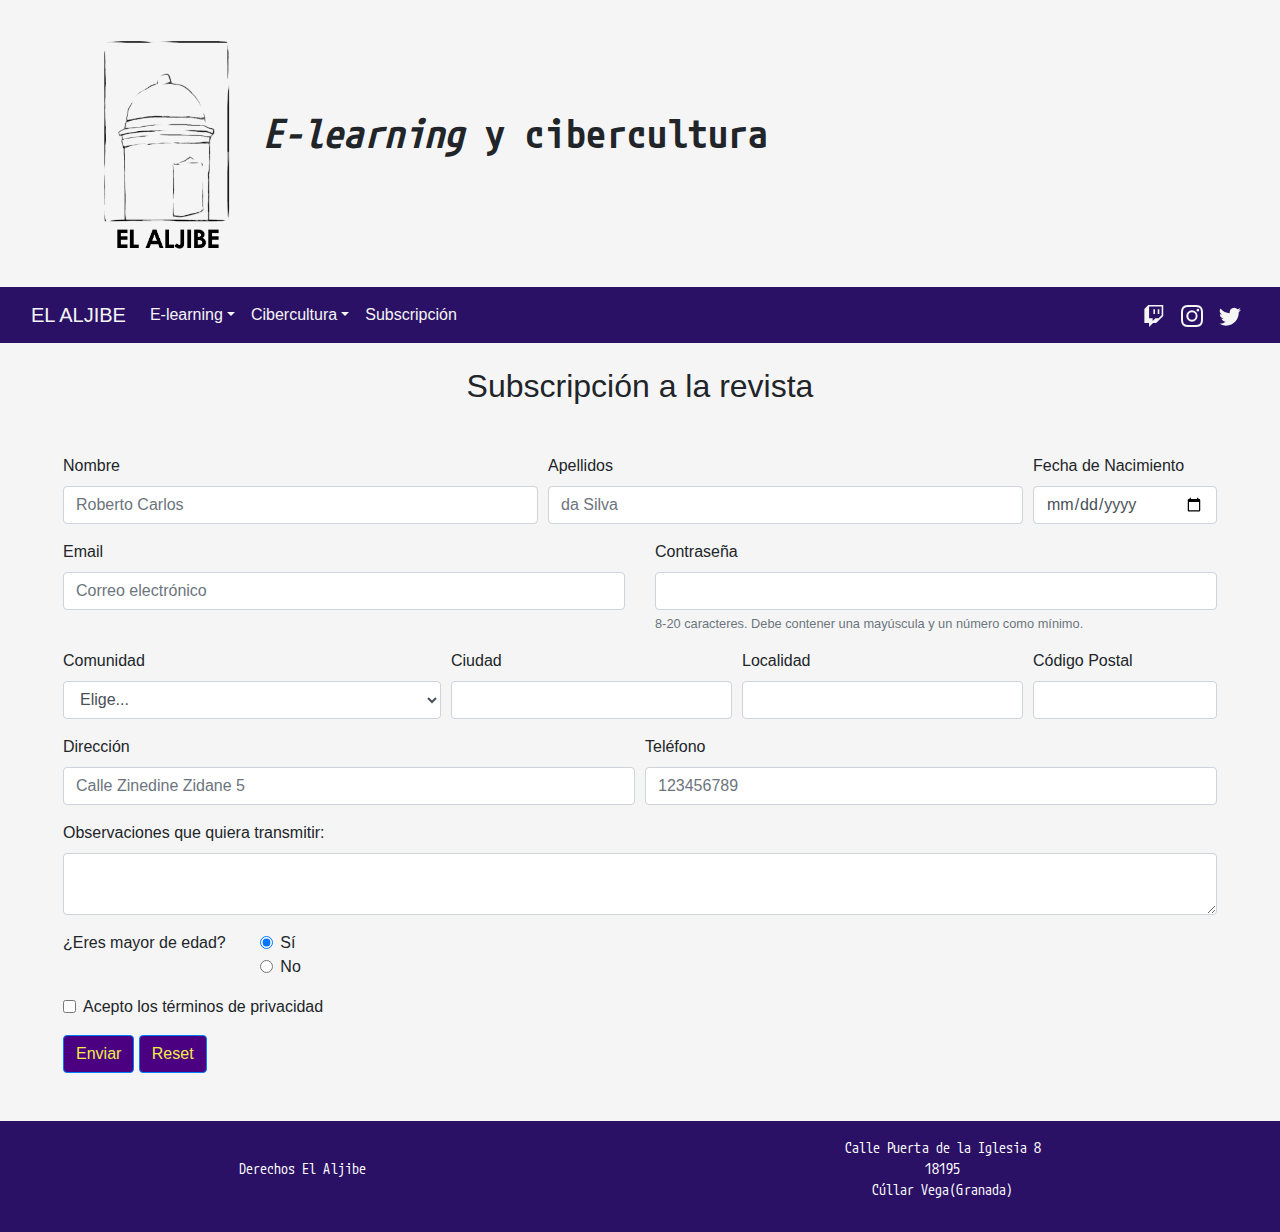
<file: web/contact.html>
<!DOCTYPE html>

    <html lan="es">

        <head>

            <title>El Aljibe</title>
            <meta charset="utf-8">
            <meta name="viewport" content="width=device-width, initial-scale=1, shrink-to-fit=no">
            <link rel="icon" href="img/imagotipoElAljibe.png">
            <link rel="stylesheet" href="../bootstrap/css/bootstrap.css">
            <link rel="stylesheet" href="css/styleContact.css">
            <link rel="stylesheet" href="css/normalize.css">
            <link href='css/mediaQueries.css' rel='stylesheet' type='text/css' media='screen and (min-width: 1201px)' />
            <link href='css/mediaQueries.css' rel='stylesheet' type='text/css' media='screen and (min-width: 993px) and (max-width: 1200px)' />
			<link href='css/mediaQueries.css' rel='stylesheet' type='text/css' media='screen and (min-width: 769px) and (max-width: 992px)' />
			<link href='css/mediaQueries.css' rel='stylesheet' type='text/css' media='screen and (max-width: 768px)' />
            <link href="https://fonts.googleapis.com/css2?family=Ubuntu&display=swap" rel="stylesheet">
            <link href="https://fonts.googleapis.com/css2?family=M+PLUS+1+Code&display=swap" rel="stylesheet">
            <script src="https://ajax.googleapis.com/ajax/libs/jquery/3.4.1/jquery.min.js"></script>
            <script src="https://cdn.jsdelivr.net/npm/popper.js@1.16.0/dist/umd/popper.min.js"></script>
            <script src="https://stackpath.bootstrapcdn.com/bootstrap/4.4.1/js/bootstrap.min.js"></script>

        </head>

        <body>

            <div class="container-fluid">

                <div class="encabezado header row m-3 p-2">
                    <div class="col d-flex align-items-center">
                        <p class="encabezadoConjunto"><a href="../index.html"><img class="imagen img-fluid" src="img/imagotipoElAljibe.png" alt="Imagotipo El Aljibe" width="15%" height="15%"></a><span class="letras"><em>E-learning</em> y cibercultura</span></p>
                    </div>
                </div>

                <div class="menu nav row sticky-top">
                    <div class="col">
                        <nav class="navbar navbar-expand-md">

                            <a class="logotipo navbar-brand" href="../index.html">EL ALJIBE</a>

                            <button class="navbar-toggler d-md-none" type="button" data-toggle="collapse" data-target="#navbarSupportedContent" aria-controls="navbarSupportedContent" aria-expanded="false" aria-label="Togglenavigation">
                                <svg xmlns="http://www.w3.org/2000/svg" width="16" height="16" fill="currentColor" class="bi bi-menu-down" viewBox="0 0 16 16">
                                    <path d="M7.646.146a.5.5 0 0 1 .708 0L10.207 2H14a2 2 0 0 1 2 2v9a2 2 0 0 1-2 2H2a2 2 0 0 1-2-2V4a2 2 0 0 1 2-2h3.793L7.646.146zM1 7v3h14V7H1zm14-1V4a1 1 0 0 0-1-1h-3.793a1 1 0 0 1-.707-.293L8 1.207l-1.5 1.5A1 1 0 0 1 5.793 3H2a1 1 0 0 0-1 1v2h14zm0 5H1v2a1 1 0 0 0 1 1h12a1 1 0 0 0 1-1v-2zM2 4.5a.5.5 0 0 1 .5-.5h8a.5.5 0 0 1 0 1h-8a.5.5 0 0 1-.5-.5zm0 4a.5.5 0 0 1 .5-.5h11a.5.5 0 0 1 0 1h-11a.5.5 0 0 1-.5-.5zm0 4a.5.5 0 0 1 .5-.5h6a.5.5 0 0 1 0 1h-6a.5.5 0 0 1-.5-.5z"/>
                                </svg>
                            </button>
                            <div class="collapse navbar-collapse" id="navbarSupportedContent">
                                <ul class="navbar-nav">
                                    <li class="nav-item dropdown">
                                        <a class="nav-link dropdown-toggle" href="#" id="navbarDropdown" role="button" data-toggle="dropdown" aria-haspopup="true" aria-expanded="false">E-learning</a>
                                        <div class="dropdown-menu"aria-labelledby="navbarDropdown">
                                            <a class="dropdown-item" href="info2.html" target="_blank">Fundamentos</a>
                                            <a class="dropdown-item" href="info.html" target="_blank">Videojuegos serios</a>
                                        </div>
                                    </li>
                                    <li class="nav-item dropdown">
                                        <a class="nav-link dropdown-toggle" href="#" id="navbarDropdown" role="button" data-toggle="dropdown" aria-haspopup="true" aria-expanded="false">Cibercultura</a>
                                        <div class="dropdown-menu"aria-labelledby="navbarDropdown">
                                            <a class="dropdown-item" href="#">Cyberpunk</a>
                                            <a class="dropdown-item" href="#">Tecnorromanticismo</a>
                                            <div class="dropdown-divider"></div>
                                            <a class="dropdown-item" href="#">Actualidad</a>
                                        </div>
                                    </li>
                                    <li class="nav-item">
                                        <a href="contact.html" class="nav-link" target="_blank">Subscripción</a>
                                    </li>
                                    <li class="nav-item">
                                        <a href="" class="twitch nav-link">
                                            <svg xmlns="http://www.w3.org/2000/svg" width="22" height="22" fill="currentColor" class="bi bi-twitch" viewBox="0 0 16 16">
                                                <path d="M3.857 0 1 2.857v10.286h3.429V16l2.857-2.857H9.57L14.714 8V0H3.857zm9.714 7.429-2.285 2.285H9l-2 2v-2H4.429V1.143h9.142v6.286z"/>
                                                <path d="M11.857 3.143h-1.143V6.57h1.143V3.143zm-3.143 0H7.571V6.57h1.143V3.143z"/>
                                            </svg>
                                        </a>
                                    </li>
                                    <li class="nav-item">
                                        <a href="" class="instagram nav-link">
                                            <svg xmlns="http://www.w3.org/2000/svg" width="22" height="22" fill="currentColor" class="bi bi-instagram" viewBox="0 0 16 16">
                                                <path d="M8 0C5.829 0 5.556.01 4.703.048 3.85.088 3.269.222 2.76.42a3.917 3.917 0 0 0-1.417.923A3.927 3.927 0 0 0 .42 2.76C.222 3.268.087 3.85.048 4.7.01 5.555 0 5.827 0 8.001c0 2.172.01 2.444.048 3.297.04.852.174 1.433.372 1.942.205.526.478.972.923 1.417.444.445.89.719 1.416.923.51.198 1.09.333 1.942.372C5.555 15.99 5.827 16 8 16s2.444-.01 3.298-.048c.851-.04 1.434-.174 1.943-.372a3.916 3.916 0 0 0 1.416-.923c.445-.445.718-.891.923-1.417.197-.509.332-1.09.372-1.942C15.99 10.445 16 10.173 16 8s-.01-2.445-.048-3.299c-.04-.851-.175-1.433-.372-1.941a3.926 3.926 0 0 0-.923-1.417A3.911 3.911 0 0 0 13.24.42c-.51-.198-1.092-.333-1.943-.372C10.443.01 10.172 0 7.998 0h.003zm-.717 1.442h.718c2.136 0 2.389.007 3.232.046.78.035 1.204.166 1.486.275.373.145.64.319.92.599.28.28.453.546.598.92.11.281.24.705.275 1.485.039.843.047 1.096.047 3.231s-.008 2.389-.047 3.232c-.035.78-.166 1.203-.275 1.485a2.47 2.47 0 0 1-.599.919c-.28.28-.546.453-.92.598-.28.11-.704.24-1.485.276-.843.038-1.096.047-3.232.047s-2.39-.009-3.233-.047c-.78-.036-1.203-.166-1.485-.276a2.478 2.478 0 0 1-.92-.598 2.48 2.48 0 0 1-.6-.92c-.109-.281-.24-.705-.275-1.485-.038-.843-.046-1.096-.046-3.233 0-2.136.008-2.388.046-3.231.036-.78.166-1.204.276-1.486.145-.373.319-.64.599-.92.28-.28.546-.453.92-.598.282-.11.705-.24 1.485-.276.738-.034 1.024-.044 2.515-.045v.002zm4.988 1.328a.96.96 0 1 0 0 1.92.96.96 0 0 0 0-1.92zm-4.27 1.122a4.109 4.109 0 1 0 0 8.217 4.109 4.109 0 0 0 0-8.217zm0 1.441a2.667 2.667 0 1 1 0 5.334 2.667 2.667 0 0 1 0-5.334z"/>
                                            </svg>
                                        </a>
                                    </li>
                                    <li class="nav-item">
                                        <a href="" class="twitter nav-link">
                                            <svg xmlns="http://www.w3.org/2000/svg" width="22" height="22" fill="currentColor" class="bi bi-twitter" viewBox="0 0 16 16">
                                                <path d="M5.026 15c6.038 0 9.341-5.003 9.341-9.334 0-.14 0-.282-.006-.422A6.685 6.685 0 0 0 16 3.542a6.658 6.658 0 0 1-1.889.518 3.301 3.301 0 0 0 1.447-1.817 6.533 6.533 0 0 1-2.087.793A3.286 3.286 0 0 0 7.875 6.03a9.325 9.325 0 0 1-6.767-3.429 3.289 3.289 0 0 0 1.018 4.382A3.323 3.323 0 0 1 .64 6.575v.045a3.288 3.288 0 0 0 2.632 3.218 3.203 3.203 0 0 1-.865.115 3.23 3.23 0 0 1-.614-.057 3.283 3.283 0 0 0 3.067 2.277A6.588 6.588 0 0 1 .78 13.58a6.32 6.32 0 0 1-.78-.045A9.344 9.344 0 0 0 5.026 15z"/>
                                            </svg>
                                        </a>
                                    </li>
                                </ul>
                            </div> 
                            <div class="d-none d-md-block">
                                <ul class="navbar-nav ml-auto">  
                                    <li class="nav-item">
                                        <a href="" class="nav-link">
                                            <svg xmlns="http://www.w3.org/2000/svg" width="22" height="22" fill="currentColor" class="bi bi-twitch" viewBox="0 0 16 16">
                                                <path d="M3.857 0 1 2.857v10.286h3.429V16l2.857-2.857H9.57L14.714 8V0H3.857zm9.714 7.429-2.285 2.285H9l-2 2v-2H4.429V1.143h9.142v6.286z"/>
                                                <path d="M11.857 3.143h-1.143V6.57h1.143V3.143zm-3.143 0H7.571V6.57h1.143V3.143z"/>
                                            </svg>
                                        </a>
                                    </li>   
                                    <li class="nav-item">
                                        <a href="" class="nav-link">
                                            <svg xmlns="http://www.w3.org/2000/svg" width="22" height="22" fill="currentColor" class="bi bi-instagram" viewBox="0 0 16 16">
                                                <path d="M8 0C5.829 0 5.556.01 4.703.048 3.85.088 3.269.222 2.76.42a3.917 3.917 0 0 0-1.417.923A3.927 3.927 0 0 0 .42 2.76C.222 3.268.087 3.85.048 4.7.01 5.555 0 5.827 0 8.001c0 2.172.01 2.444.048 3.297.04.852.174 1.433.372 1.942.205.526.478.972.923 1.417.444.445.89.719 1.416.923.51.198 1.09.333 1.942.372C5.555 15.99 5.827 16 8 16s2.444-.01 3.298-.048c.851-.04 1.434-.174 1.943-.372a3.916 3.916 0 0 0 1.416-.923c.445-.445.718-.891.923-1.417.197-.509.332-1.09.372-1.942C15.99 10.445 16 10.173 16 8s-.01-2.445-.048-3.299c-.04-.851-.175-1.433-.372-1.941a3.926 3.926 0 0 0-.923-1.417A3.911 3.911 0 0 0 13.24.42c-.51-.198-1.092-.333-1.943-.372C10.443.01 10.172 0 7.998 0h.003zm-.717 1.442h.718c2.136 0 2.389.007 3.232.046.78.035 1.204.166 1.486.275.373.145.64.319.92.599.28.28.453.546.598.92.11.281.24.705.275 1.485.039.843.047 1.096.047 3.231s-.008 2.389-.047 3.232c-.035.78-.166 1.203-.275 1.485a2.47 2.47 0 0 1-.599.919c-.28.28-.546.453-.92.598-.28.11-.704.24-1.485.276-.843.038-1.096.047-3.232.047s-2.39-.009-3.233-.047c-.78-.036-1.203-.166-1.485-.276a2.478 2.478 0 0 1-.92-.598 2.48 2.48 0 0 1-.6-.92c-.109-.281-.24-.705-.275-1.485-.038-.843-.046-1.096-.046-3.233 0-2.136.008-2.388.046-3.231.036-.78.166-1.204.276-1.486.145-.373.319-.64.599-.92.28-.28.546-.453.92-.598.282-.11.705-.24 1.485-.276.738-.034 1.024-.044 2.515-.045v.002zm4.988 1.328a.96.96 0 1 0 0 1.92.96.96 0 0 0 0-1.92zm-4.27 1.122a4.109 4.109 0 1 0 0 8.217 4.109 4.109 0 0 0 0-8.217zm0 1.441a2.667 2.667 0 1 1 0 5.334 2.667 2.667 0 0 1 0-5.334z"/>
                                            </svg>
                                        </a>
                                    </li>
                                    <li class="nav-item">
                                        <a href="" class="nav-link">
                                            <svg xmlns="http://www.w3.org/2000/svg" width="22" height="22" fill="currentColor" class="bi bi-twitter" viewBox="0 0 16 16">
                                                <path d="M5.026 15c6.038 0 9.341-5.003 9.341-9.334 0-.14 0-.282-.006-.422A6.685 6.685 0 0 0 16 3.542a6.658 6.658 0 0 1-1.889.518 3.301 3.301 0 0 0 1.447-1.817 6.533 6.533 0 0 1-2.087.793A3.286 3.286 0 0 0 7.875 6.03a9.325 9.325 0 0 1-6.767-3.429 3.289 3.289 0 0 0 1.018 4.382A3.323 3.323 0 0 1 .64 6.575v.045a3.288 3.288 0 0 0 2.632 3.218 3.203 3.203 0 0 1-.865.115 3.23 3.23 0 0 1-.614-.057 3.283 3.283 0 0 0 3.067 2.277A6.588 6.588 0 0 1 .78 13.58a6.32 6.32 0 0 1-.78-.045A9.344 9.344 0 0 0 5.026 15z"/>
                                            </svg>
                                        </a>
                                    </li>
                                </ul>
                            </div>
                            
                        </nav>
                    </div>
                </div>

                <h1 class="text-center mt-4">Subscripción a la revista</h1>

                <form class="m-5">
                    
                    <div class="form-row">
                
                        <div class="form-group col-md-5">
                            <label for="inputNombre">Nombre</label>
                            <input type="text" class="form-control" id="inputNombre" placeholder="Roberto Carlos" required>
                        </div>
                        <div class="form-group col-md-5">
                            <label for="inputApellidos">Apellidos</label>
                            <input type="text" class="form-control" id="inputApellidos" placeholder="da Silva">
                        </div>
                        <div class="form-group col-md-2">
                            <label for="inputNacimiento">Fecha de Nacimiento</label>
                            <input type="date" class="form-control" id="inputNacimiento" min="1915-01-01" max="2022-12-31">
                        </div>
                    </div>

                    <div class="row">
                        <div class="form-group col-md-6">
                            <label for="inputEmail">Email</label>
                            <input type="email" class="form-control" id="inputEmail" placeholder="Correo electrónico" required>
                        </div>
                        <div class="form-group col-md-6">
                            <label for="inputPassword">Contraseña</label>
                            <input type="password" id="inputPassword" class="form-control" aria-describedby="passwordHelpBlock" required>
                            <small id="passwordHelpBlock" class="form-text text-muted">
                                8-20 caracteres. Debe contener una mayúscula y un número como mínimo.
                            </small>
                        </div>
                    </div>
                    <div class="form-row">
                        <div class="form-group col-md-4">
                            <label for="inputState">Comunidad</label>
                            <select id="inputState" class="form-control">
                            <option selected>Elige...</option>
                            <option>Andalucía</option>
                            <option>Aragón</option>
                            <option>Asturias</option>
                            <option>Islas Baleares</option>
                            <option>Canarias</option>
                            <option>Cantabria</option>
                            <option>Castilla-La Mancha</option>
                            <option>Castilla y León</option>
                            <option>Cataluña</option>
                            <option>Galicia</option>
                            <option>La Rioja</option>
                            <option>Navarra</option>
                            <option>País Vasco</option>
                            <option>Murcia</option>
                            <option>Extremadura</option>
                            <option>Ceuta</option>
                            <option>Melilla</option>
                            </select>
                        </div>
                        <div class="form-group col-md-3">
                            <label for="inputCiudad">Ciudad</label>
                            <input type="text" class="form-control" id="inputCiudad" required>
                        </div>
                        <div class="form-group col-md-3">
                            <label for="inputLocalidad">Localidad</label>
                            <input type="text" class="form-control" id="inputLocalidad" required>
                        </div>
                        <div class="form-group col-md-2">
                            <label for="inputCP">Código Postal</label>
                            <input type="text" class="form-control" id="inputCP" required>
                        </div>
                    </div>
                    <div class="form-row">
                        <div class="form-group col-md-6">
                            <label for="inputAddress">Dirección</label>
                            <input type="text" class="form-control" id="inputAddress" placeholder="Calle Zinedine Zidane 5" required>
                        </div>
                        <div class="form-group col-md-6">
                            <label for="inputTelefono">Teléfono</label>
                            <input type="tel" class="form-control" id="inputTelefono" placeholder="123456789" pattern="[0-9]{9}">
                        </div>
                    </div>
                    <div class="textArea form-group">
                        <label for="textArea">Observaciones que quiera transmitir:</label>
                        <textarea class="form-control" id="textArea" maxlength="300" spellcheck="true"></textarea>
                    </div>
                    
                    <div class="row mb-3">
                        <legend class="col-form-label col-sm-2 pt-0">¿Eres mayor de edad?</legend>
                        <div class="col-sm-10">
                            <div class="form-check">
                                <input class="form-check-input" type="radio" name="gridRadios" id="gridRadios1" value="option1" checked>
                                <label class="form-check-label" for="gridRadios1">
                                Sí
                                </label>
                            </div>
                            <div class="form-check">
                                <input class="form-check-input" type="radio" name="gridRadios" id="gridRadios2" value="option2">
                                <label class="form-check-label" for="gridRadios2">
                                No
                                </label>
                            </div>
                        </div>
                    </div>                

                    <div class="form-group">
                      <div class="form-check">
                        <input class="form-check-input" type="checkbox" id="gridCheck" required>
                        <label class="form-check-label" for="gridCheck">
                          Acepto los términos de privacidad
                        </label>
                      </div>
                    </div>
                    <button type="submit" class="boton btn btn-primary">Enviar</button>
                    <input class="botonReset btn btn-primary" type="reset" value="Reset">
                </form>

                <div class="footer row d-flex justify-content-around pt-3 pb-3">
                    <div class="d-flex align-items-center justify-content-center">
                        <p class="letrasPie text-center">Derechos El Aljibe</p>
                    </div>
                    <div class="d-flex align-items-center justify-content-center">
                        <p class="letrasPie text-center">Calle Puerta de la Iglesia 8</br>18195</br>Cúllar Vega(Granada)</p>
                    </div>
                </div>

            </div>
            
        </body>

    </html>
</file>
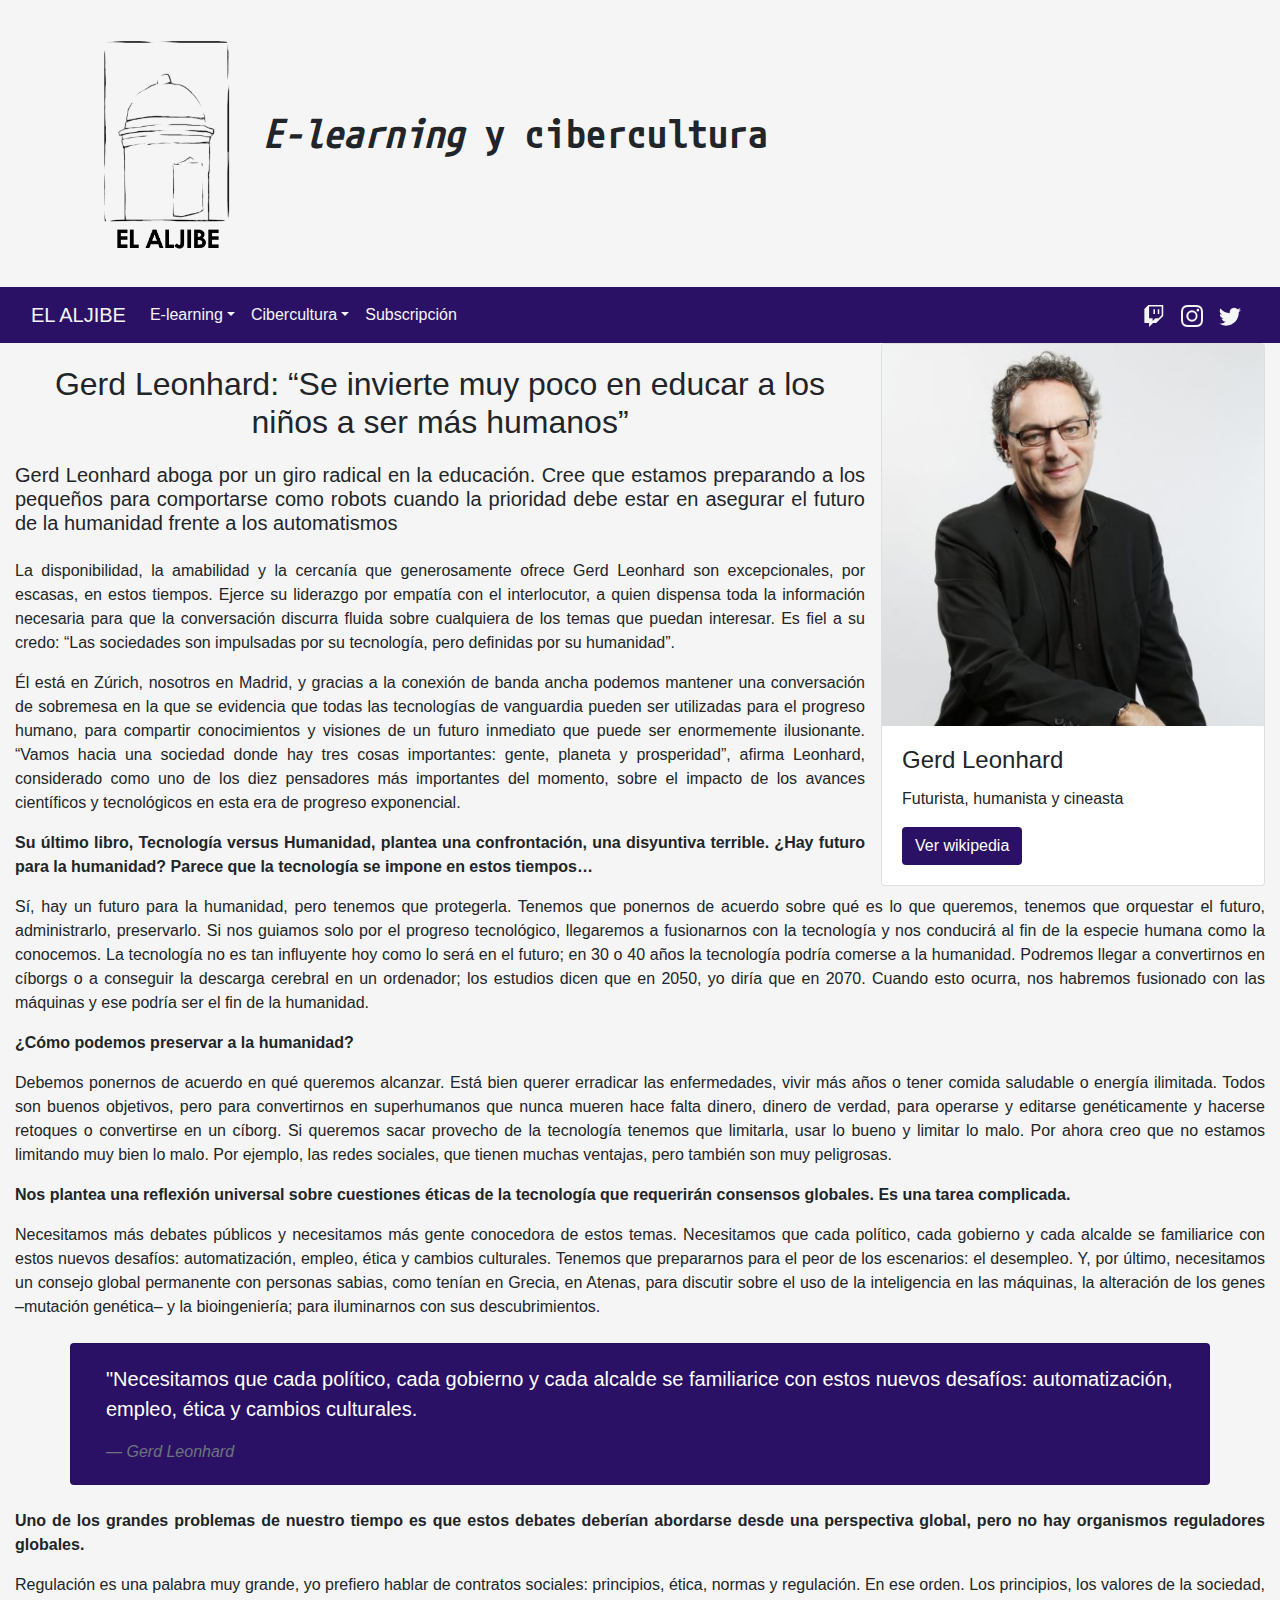
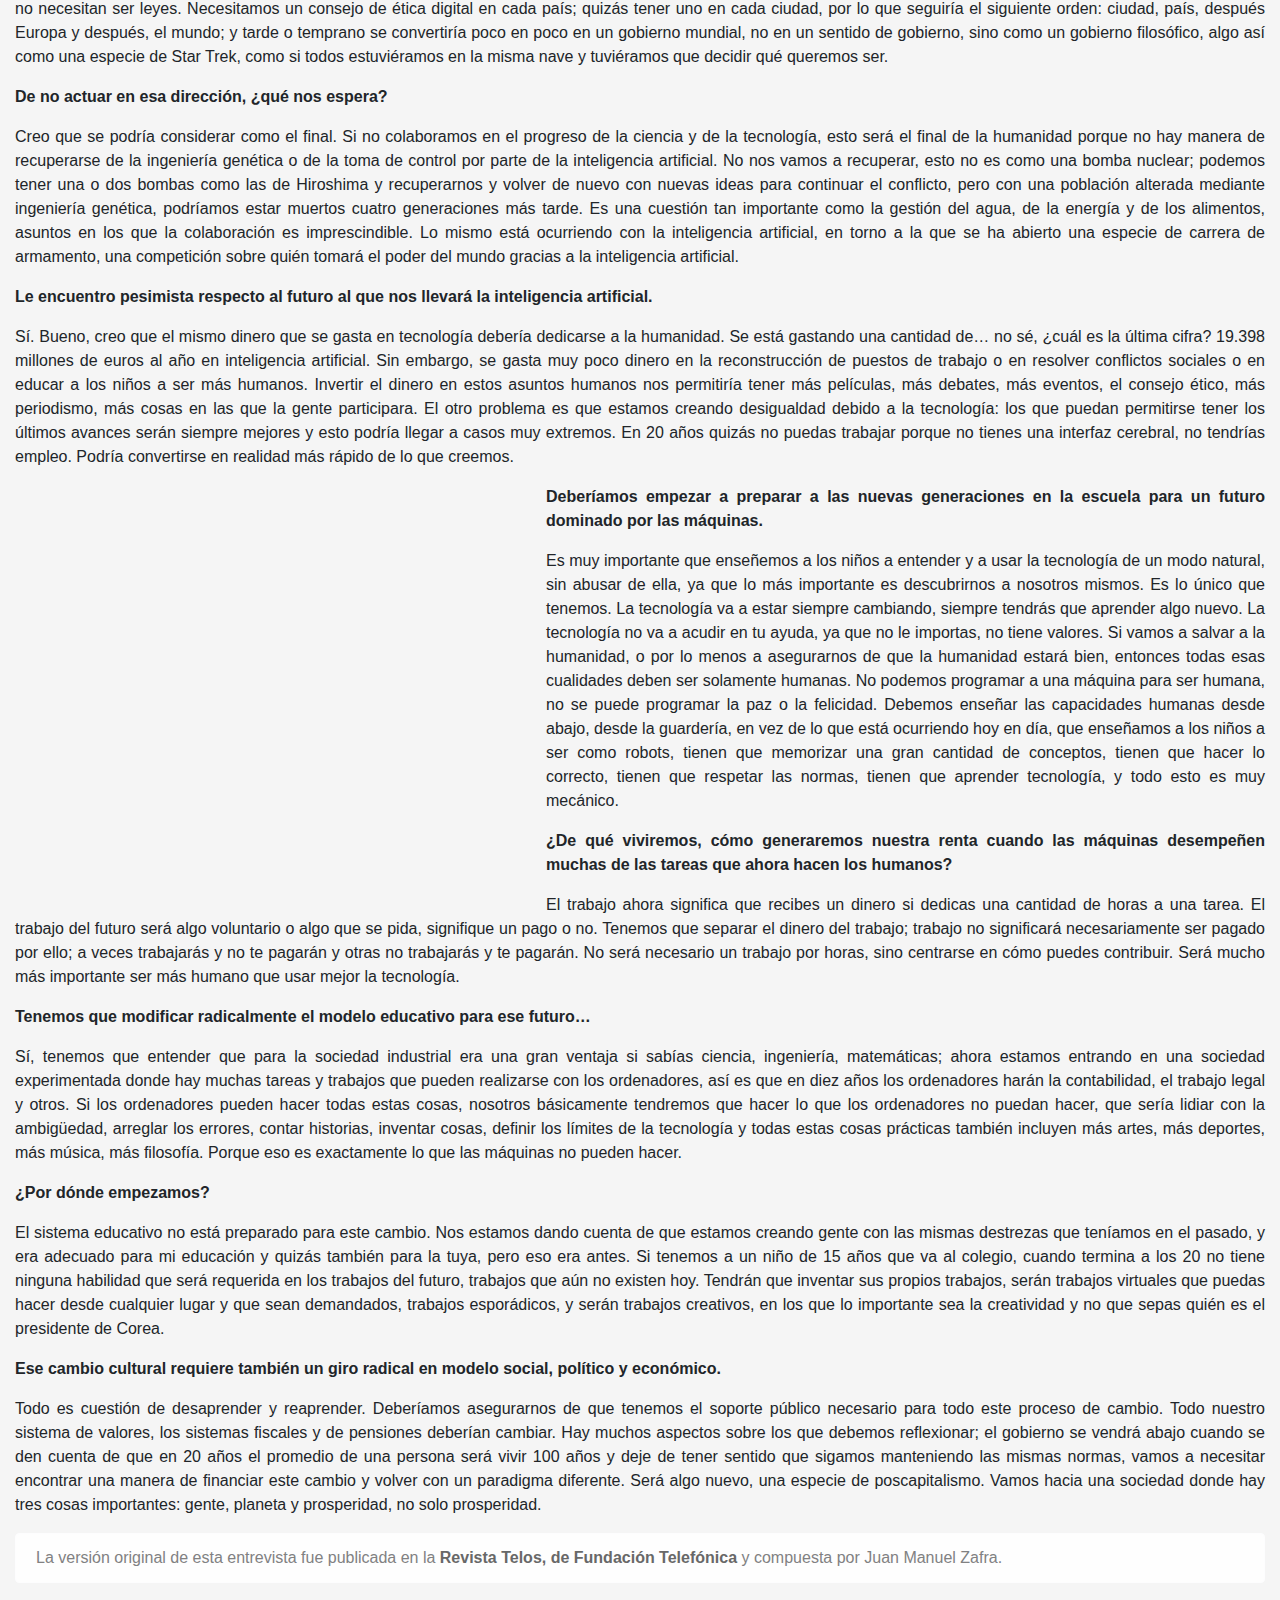
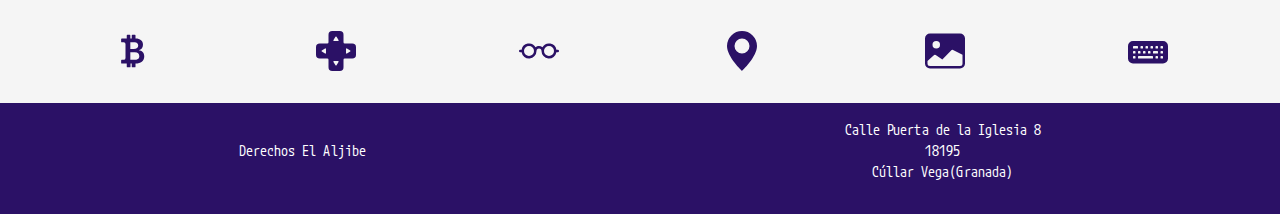
<file: web/info2.html>
<!DOCTYPE html>

    <html lan="es">

        <head>

            <title>El Aljibe</title>
            <meta charset="utf-8">
            <meta name="viewport" content="width=device-width, initial-scale=1, shrink-to-fit=no">
            <link rel="icon" href="img/imagotipoElAljibe.png">
            <link rel="stylesheet" href="../bootstrap/css/bootstrap.css">
            <link rel="stylesheet" href="css/styleInfo2.css">
            <link rel="stylesheet" href="css/normalize.css">
            <link href='css/mediaQueries.css' rel='stylesheet' type='text/css' media='screen and (min-width: 1201px)' />
            <link href='css/mediaQueries.css' rel='stylesheet' type='text/css' media='screen and (min-width: 993px) and (max-width: 1200px)' />
			<link href='css/mediaQueries.css' rel='stylesheet' type='text/css' media='screen and (min-width: 769px) and (max-width: 992px)' />
			<link href='css/mediaQueries.css' rel='stylesheet' type='text/css' media='screen and (max-width: 768px)' />
            <link href="https://fonts.googleapis.com/css2?family=Ubuntu&display=swap" rel="stylesheet">
            <link href="https://fonts.googleapis.com/css2?family=M+PLUS+1+Code&display=swap" rel="stylesheet">
            <script src="https://ajax.googleapis.com/ajax/libs/jquery/3.4.1/jquery.min.js"></script>
            <script src="https://cdn.jsdelivr.net/npm/popper.js@1.16.0/dist/umd/popper.min.js"></script>
            <script src="https://stackpath.bootstrapcdn.com/bootstrap/4.4.1/js/bootstrap.min.js"></script>

        </head>

        <body>

            <div class="container-fluid">

                <div class="encabezado header row m-3 p-2">
                    <div class="col d-flex align-items-center">
                        <p class="encabezadoConjunto"><a href="../index.html"><img class="imagen img-fluid" src="img/imagotipoElAljibe.png" alt="Imagotipo El Aljibe" width="15%" height="15%"></a><span class="letras"><em>E-learning</em> y cibercultura</span></p>
                    </div>
                </div>

                <div class="menu nav row sticky-top">
                    <div class="col">
                        <nav class="navbar navbar-expand-md">

                            <a class="logotipo navbar-brand" href="../index.html">EL ALJIBE</a>

                            <button class="navbar-toggler d-md-none" type="button" data-toggle="collapse" data-target="#navbarSupportedContent" aria-controls="navbarSupportedContent" aria-expanded="false" aria-label="Togglenavigation">
                                <svg xmlns="http://www.w3.org/2000/svg" width="16" height="16" fill="currentColor" class="bi bi-menu-down" viewBox="0 0 16 16">
                                    <path d="M7.646.146a.5.5 0 0 1 .708 0L10.207 2H14a2 2 0 0 1 2 2v9a2 2 0 0 1-2 2H2a2 2 0 0 1-2-2V4a2 2 0 0 1 2-2h3.793L7.646.146zM1 7v3h14V7H1zm14-1V4a1 1 0 0 0-1-1h-3.793a1 1 0 0 1-.707-.293L8 1.207l-1.5 1.5A1 1 0 0 1 5.793 3H2a1 1 0 0 0-1 1v2h14zm0 5H1v2a1 1 0 0 0 1 1h12a1 1 0 0 0 1-1v-2zM2 4.5a.5.5 0 0 1 .5-.5h8a.5.5 0 0 1 0 1h-8a.5.5 0 0 1-.5-.5zm0 4a.5.5 0 0 1 .5-.5h11a.5.5 0 0 1 0 1h-11a.5.5 0 0 1-.5-.5zm0 4a.5.5 0 0 1 .5-.5h6a.5.5 0 0 1 0 1h-6a.5.5 0 0 1-.5-.5z"/>
                                </svg>
                            </button>
                            <div class="collapse navbar-collapse" id="navbarSupportedContent">
                                <ul class="navbar-nav">
                                    <li class="nav-item dropdown">
                                        <a class="nav-link dropdown-toggle" href="#" id="navbarDropdown" role="button" data-toggle="dropdown" aria-haspopup="true" aria-expanded="false">E-learning</a>
                                        <div class="dropdown-menu"aria-labelledby="navbarDropdown">
                                            <a class="dropdown-item" href="info2.html">Fundamentos</a>
                                            <a class="dropdown-item" href="info.html">Videojuegos serios</a>
                                        </div>
                                    </li>
                                    <li class="nav-item dropdown">
                                        <a class="nav-link dropdown-toggle" href="#" id="navbarDropdown" role="button" data-toggle="dropdown" aria-haspopup="true" aria-expanded="false">Cibercultura</a>
                                        <div class="dropdown-menu"aria-labelledby="navbarDropdown">
                                            <a class="dropdown-item" href="#">Cyberpunk</a>
                                            <a class="dropdown-item" href="#">Tecnorromanticismo</a>
                                            <div class="dropdown-divider"></div>
                                            <a class="dropdown-item" href="#">Actualidad</a>
                                        </div>
                                    </li>
                                    <li class="nav-item">
                                        <a href="contact.html" class="nav-link">Subscripción</a>
                                    </li>
                                    <li class="nav-item">
                                        <a href="" class="twitch nav-link">
                                            <svg xmlns="http://www.w3.org/2000/svg" width="22" height="22" fill="currentColor" class="bi bi-twitch" viewBox="0 0 16 16">
                                                <path d="M3.857 0 1 2.857v10.286h3.429V16l2.857-2.857H9.57L14.714 8V0H3.857zm9.714 7.429-2.285 2.285H9l-2 2v-2H4.429V1.143h9.142v6.286z"/>
                                                <path d="M11.857 3.143h-1.143V6.57h1.143V3.143zm-3.143 0H7.571V6.57h1.143V3.143z"/>
                                            </svg>
                                        </a>
                                    </li>
                                    <li class="nav-item">
                                        <a href="" class="instagram nav-link">
                                            <svg xmlns="http://www.w3.org/2000/svg" width="22" height="22" fill="currentColor" class="bi bi-instagram" viewBox="0 0 16 16">
                                                <path d="M8 0C5.829 0 5.556.01 4.703.048 3.85.088 3.269.222 2.76.42a3.917 3.917 0 0 0-1.417.923A3.927 3.927 0 0 0 .42 2.76C.222 3.268.087 3.85.048 4.7.01 5.555 0 5.827 0 8.001c0 2.172.01 2.444.048 3.297.04.852.174 1.433.372 1.942.205.526.478.972.923 1.417.444.445.89.719 1.416.923.51.198 1.09.333 1.942.372C5.555 15.99 5.827 16 8 16s2.444-.01 3.298-.048c.851-.04 1.434-.174 1.943-.372a3.916 3.916 0 0 0 1.416-.923c.445-.445.718-.891.923-1.417.197-.509.332-1.09.372-1.942C15.99 10.445 16 10.173 16 8s-.01-2.445-.048-3.299c-.04-.851-.175-1.433-.372-1.941a3.926 3.926 0 0 0-.923-1.417A3.911 3.911 0 0 0 13.24.42c-.51-.198-1.092-.333-1.943-.372C10.443.01 10.172 0 7.998 0h.003zm-.717 1.442h.718c2.136 0 2.389.007 3.232.046.78.035 1.204.166 1.486.275.373.145.64.319.92.599.28.28.453.546.598.92.11.281.24.705.275 1.485.039.843.047 1.096.047 3.231s-.008 2.389-.047 3.232c-.035.78-.166 1.203-.275 1.485a2.47 2.47 0 0 1-.599.919c-.28.28-.546.453-.92.598-.28.11-.704.24-1.485.276-.843.038-1.096.047-3.232.047s-2.39-.009-3.233-.047c-.78-.036-1.203-.166-1.485-.276a2.478 2.478 0 0 1-.92-.598 2.48 2.48 0 0 1-.6-.92c-.109-.281-.24-.705-.275-1.485-.038-.843-.046-1.096-.046-3.233 0-2.136.008-2.388.046-3.231.036-.78.166-1.204.276-1.486.145-.373.319-.64.599-.92.28-.28.546-.453.92-.598.282-.11.705-.24 1.485-.276.738-.034 1.024-.044 2.515-.045v.002zm4.988 1.328a.96.96 0 1 0 0 1.92.96.96 0 0 0 0-1.92zm-4.27 1.122a4.109 4.109 0 1 0 0 8.217 4.109 4.109 0 0 0 0-8.217zm0 1.441a2.667 2.667 0 1 1 0 5.334 2.667 2.667 0 0 1 0-5.334z"/>
                                            </svg>
                                        </a>
                                    </li>
                                    <li class="nav-item">
                                        <a href="" class="twitter nav-link">
                                            <svg xmlns="http://www.w3.org/2000/svg" width="22" height="22" fill="currentColor" class="bi bi-twitter" viewBox="0 0 16 16">
                                                <path d="M5.026 15c6.038 0 9.341-5.003 9.341-9.334 0-.14 0-.282-.006-.422A6.685 6.685 0 0 0 16 3.542a6.658 6.658 0 0 1-1.889.518 3.301 3.301 0 0 0 1.447-1.817 6.533 6.533 0 0 1-2.087.793A3.286 3.286 0 0 0 7.875 6.03a9.325 9.325 0 0 1-6.767-3.429 3.289 3.289 0 0 0 1.018 4.382A3.323 3.323 0 0 1 .64 6.575v.045a3.288 3.288 0 0 0 2.632 3.218 3.203 3.203 0 0 1-.865.115 3.23 3.23 0 0 1-.614-.057 3.283 3.283 0 0 0 3.067 2.277A6.588 6.588 0 0 1 .78 13.58a6.32 6.32 0 0 1-.78-.045A9.344 9.344 0 0 0 5.026 15z"/>
                                            </svg>
                                        </a>
                                    </li>
                                </ul>
                            </div> 
                            <div class="d-none d-md-block">
                                <ul class="navbar-nav ml-auto">  
                                    <li class="nav-item">
                                        <a href="" class="nav-link">
                                            <svg xmlns="http://www.w3.org/2000/svg" width="22" height="22" fill="currentColor" class="bi bi-twitch" viewBox="0 0 16 16">
                                                <path d="M3.857 0 1 2.857v10.286h3.429V16l2.857-2.857H9.57L14.714 8V0H3.857zm9.714 7.429-2.285 2.285H9l-2 2v-2H4.429V1.143h9.142v6.286z"/>
                                                <path d="M11.857 3.143h-1.143V6.57h1.143V3.143zm-3.143 0H7.571V6.57h1.143V3.143z"/>
                                            </svg>
                                        </a>
                                    </li>   
                                    <li class="nav-item">
                                        <a href="" class="nav-link">
                                            <svg xmlns="http://www.w3.org/2000/svg" width="22" height="22" fill="currentColor" class="bi bi-instagram" viewBox="0 0 16 16">
                                                <path d="M8 0C5.829 0 5.556.01 4.703.048 3.85.088 3.269.222 2.76.42a3.917 3.917 0 0 0-1.417.923A3.927 3.927 0 0 0 .42 2.76C.222 3.268.087 3.85.048 4.7.01 5.555 0 5.827 0 8.001c0 2.172.01 2.444.048 3.297.04.852.174 1.433.372 1.942.205.526.478.972.923 1.417.444.445.89.719 1.416.923.51.198 1.09.333 1.942.372C5.555 15.99 5.827 16 8 16s2.444-.01 3.298-.048c.851-.04 1.434-.174 1.943-.372a3.916 3.916 0 0 0 1.416-.923c.445-.445.718-.891.923-1.417.197-.509.332-1.09.372-1.942C15.99 10.445 16 10.173 16 8s-.01-2.445-.048-3.299c-.04-.851-.175-1.433-.372-1.941a3.926 3.926 0 0 0-.923-1.417A3.911 3.911 0 0 0 13.24.42c-.51-.198-1.092-.333-1.943-.372C10.443.01 10.172 0 7.998 0h.003zm-.717 1.442h.718c2.136 0 2.389.007 3.232.046.78.035 1.204.166 1.486.275.373.145.64.319.92.599.28.28.453.546.598.92.11.281.24.705.275 1.485.039.843.047 1.096.047 3.231s-.008 2.389-.047 3.232c-.035.78-.166 1.203-.275 1.485a2.47 2.47 0 0 1-.599.919c-.28.28-.546.453-.92.598-.28.11-.704.24-1.485.276-.843.038-1.096.047-3.232.047s-2.39-.009-3.233-.047c-.78-.036-1.203-.166-1.485-.276a2.478 2.478 0 0 1-.92-.598 2.48 2.48 0 0 1-.6-.92c-.109-.281-.24-.705-.275-1.485-.038-.843-.046-1.096-.046-3.233 0-2.136.008-2.388.046-3.231.036-.78.166-1.204.276-1.486.145-.373.319-.64.599-.92.28-.28.546-.453.92-.598.282-.11.705-.24 1.485-.276.738-.034 1.024-.044 2.515-.045v.002zm4.988 1.328a.96.96 0 1 0 0 1.92.96.96 0 0 0 0-1.92zm-4.27 1.122a4.109 4.109 0 1 0 0 8.217 4.109 4.109 0 0 0 0-8.217zm0 1.441a2.667 2.667 0 1 1 0 5.334 2.667 2.667 0 0 1 0-5.334z"/>
                                            </svg>
                                        </a>
                                    </li>
                                    <li class="nav-item">
                                        <a href="" class="nav-link">
                                            <svg xmlns="http://www.w3.org/2000/svg" width="22" height="22" fill="currentColor" class="bi bi-twitter" viewBox="0 0 16 16">
                                                <path d="M5.026 15c6.038 0 9.341-5.003 9.341-9.334 0-.14 0-.282-.006-.422A6.685 6.685 0 0 0 16 3.542a6.658 6.658 0 0 1-1.889.518 3.301 3.301 0 0 0 1.447-1.817 6.533 6.533 0 0 1-2.087.793A3.286 3.286 0 0 0 7.875 6.03a9.325 9.325 0 0 1-6.767-3.429 3.289 3.289 0 0 0 1.018 4.382A3.323 3.323 0 0 1 .64 6.575v.045a3.288 3.288 0 0 0 2.632 3.218 3.203 3.203 0 0 1-.865.115 3.23 3.23 0 0 1-.614-.057 3.283 3.283 0 0 0 3.067 2.277A6.588 6.588 0 0 1 .78 13.58a6.32 6.32 0 0 1-.78-.045A9.344 9.344 0 0 0 5.026 15z"/>
                                            </svg>
                                        </a>
                                    </li>
                                </ul>
                            </div>
                            
                        </nav>
                    </div>
                </div>

                <div class="texto row">
                    <div class="col">

                        <div class="gerdLeonhard card ml-3" style="width:24rem">
                            <img class="card-img-top" src="img/gerdLeonhard.jpg" alt="Foto de Gerd Leonhard">
                            <div class="card-body">
                              <h4 class="card-title">Gerd Leonhard</h4>
                              <p class="card-text">Futurista, humanista y cineasta</p>
                              <a href="https://es.wikipedia.org/wiki/Gerd_Leonhard" class="boton btn stretched-link" target="_blank">Ver wikipedia</a>
                            </div>
                        </div>

                        <h1 class="text-center">Gerd Leonhard: “Se invierte muy poco en educar a los niños a ser más humanos”</h1>

                        <div class="mb-4"><p class="text-justify h5">Gerd Leonhard aboga por un giro radical en la educación. Cree que estamos preparando a los pequeños para comportarse como robots cuando la prioridad debe estar en asegurar el futuro de la humanidad frente a los automatismos</p></div>

                        <p class="text-justify">La disponibilidad, la amabilidad y la cercanía que generosamente ofrece Gerd Leonhard son excepcionales, por escasas, en estos tiempos. Ejerce su liderazgo por empatía con el interlocutor, a quien dispensa toda la información necesaria para que la conversación discurra fluida sobre cualquiera de los temas que puedan interesar. Es fiel a su credo: “Las sociedades son impulsadas por su tecnología, pero definidas por su humanidad”.</p>

                        <p class="text-justify">Él está en Zúrich, nosotros en Madrid, y gracias a la conexión de banda ancha podemos mantener una conversación de sobremesa en la que se evidencia que todas las tecnologías de vanguardia pueden ser utilizadas para el progreso humano, para compartir conocimientos y visiones de un futuro inmediato que puede ser enormemente ilusionante. “Vamos hacia una sociedad donde hay tres cosas importantes: gente, planeta y prosperidad”, afirma Leonhard, considerado como uno de los diez pensadores más importantes del momento, sobre el impacto de los avances científicos y tecnológicos en esta era de progreso exponencial.</p>

                        <p class="text-justify"><strong>Su último libro, Tecnología versus Humanidad, plantea una confrontación, una disyuntiva terrible. ¿Hay futuro para la humanidad? Parece que la tecnología se impone en estos tiempos…</strong></p>

                        <p class="text-justify">Sí, hay un futuro para la humanidad, pero tenemos que protegerla. Tenemos que ponernos de acuerdo sobre qué es lo que queremos, tenemos que orquestar el futuro, administrarlo, preservarlo. Si nos guiamos solo por el progreso tecnológico, llegaremos a fusionarnos con la tecnología y nos conducirá al fin de la especie humana como la conocemos. La tecnología no es tan influyente hoy como lo será en el futuro; en 30 o 40 años la tecnología podría comerse a la humanidad. Podremos llegar a convertirnos en cíborgs o a conseguir la descarga cerebral en un ordenador; los estudios dicen que en 2050, yo diría que en 2070. Cuando esto ocurra, nos habremos fusionado con las máquinas y ese podría ser el fin de la humanidad.</p>

                        <p class="text-justify"><strong>¿Cómo podemos preservar a la humanidad?</strong></p>

                        <p class="text-justify">Debemos ponernos de acuerdo en qué queremos alcanzar. Está bien querer erradicar las enfermedades, vivir más años o tener comida saludable o energía ilimitada. Todos son buenos objetivos, pero para convertirnos en superhumanos que nunca mueren hace falta dinero, dinero de verdad, para operarse y editarse genéticamente y hacerse retoques o convertirse en un cíborg. Si queremos sacar provecho de la tecnología tenemos que limitarla, usar lo bueno y limitar lo malo. Por ahora creo que no estamos limitando muy bien lo malo. Por ejemplo, las redes sociales, que tienen muchas ventajas, pero también son muy peligrosas.</p>

                        <p class="text-justify"><strong>Nos plantea una reflexión universal sobre cuestiones éticas de la tecnología que requerirán consensos globales. Es una tarea complicada.</strong></p>

                        <p class="text-justify">Necesitamos más debates públicos y necesitamos más gente conocedora de estos temas. Necesitamos que cada político, cada gobierno y cada alcalde se familiarice con estos nuevos desafíos: automatización, empleo, ética y cambios culturales. Tenemos que prepararnos para el peor de los escenarios: el desempleo. Y, por último, necesitamos un consejo global permanente con personas sabias, como tenían en Grecia, en Atenas, para discutir sobre el uso de la inteligencia en las máquinas, la alteración de los genes –mutación genética– y la bioingeniería; para iluminarnos con sus descubrimientos.</p>

                        <div class="cita card container mt-4 mb-4">
                            
                            <div class="cita1 card-body">
                              <blockquote class="blockquote mb-0">
                                <p>"Necesitamos que cada político, cada gobierno y cada alcalde se familiarice con estos nuevos desafíos: automatización, empleo, ética y cambios culturales.</p>
                                <footer class="blockquote-footer"><cite title="letrasAutorCita">Gerd Leonhard</cite></footer>
                              </blockquote>
                            </div>

                        </div>

                        <p class="text-justify"><strong>Uno de los grandes problemas de nuestro tiempo es que estos debates deberían abordarse desde una perspectiva global, pero no hay organismos reguladores globales.</strong></p>

                        <p class="text-justify">Regulación es una palabra muy grande, yo prefiero hablar de contratos sociales: principios, ética, normas y regulación. En ese orden. Los principios, los valores de la sociedad, no necesitan ser leyes. Necesitamos un consejo de ética digital en cada país; quizás tener uno en cada ciudad, por lo que seguiría el siguiente orden: ciudad, país, después Europa y después, el mundo; y tarde o temprano se convertiría poco en poco en un gobierno mundial, no en un sentido de gobierno, sino como un gobierno filosófico, algo así como una especie de Star Trek, como si todos estuviéramos en la misma nave y tuviéramos que decidir qué queremos ser.</p>

                        <p class="text-justify"><strong>De no actuar en esa dirección, ¿qué nos espera?</strong></p>

                        <p class="text-justify">Creo que se podría considerar como el final. Si no colaboramos en el progreso de la ciencia y de la tecnología, esto será el final de la humanidad porque no hay manera de recuperarse de la ingeniería genética o de la toma de control por parte de la inteligencia artificial. No nos vamos a recuperar, esto no es como una bomba nuclear; podemos tener una o dos bombas como las de Hiroshima y recuperarnos y volver de nuevo con nuevas ideas para continuar el conflicto, pero con una población alterada mediante ingeniería genética, podríamos estar muertos cuatro generaciones más tarde. Es una cuestión tan importante como la gestión del agua, de la energía y de los alimentos, asuntos en los que la colaboración es imprescindible. Lo mismo está ocurriendo con la inteligencia artificial, en torno a la que se ha abierto una especie de carrera de armamento, una competición sobre quién tomará el poder del mundo gracias a la inteligencia artificial.</p>

                        <p class="text-justify"><strong>Le encuentro pesimista respecto al futuro al que nos llevará la inteligencia artificial.</strong></p>

                        <p class="text-justify">Sí. Bueno, creo que el mismo dinero que se gasta en tecnología debería dedicarse a la humanidad. Se está gastando una cantidad de… no sé, ¿cuál es la última cifra? 19.398 millones de euros al año en inteligencia artificial. Sin embargo, se gasta muy poco dinero en la reconstrucción de puestos de trabajo o en resolver conflictos sociales o en educar a los niños a ser más humanos. Invertir el dinero en estos asuntos humanos nos permitiría tener más películas, más debates, más eventos, el consejo ético, más periodismo, más cosas en las que la gente participara. El otro problema es que estamos creando desigualdad debido a la tecnología: los que puedan permitirse tener los últimos avances serán siempre mejores y esto podría llegar a casos muy extremos. En 20 años quizás no puedas trabajar porque no tienes una interfaz cerebral, no tendrías empleo. Podría convertirse en realidad más rápido de lo que creemos.</p>

                        <div class="video mr-3">
                            <iframe width="515" height="410" src="https://www.youtube.com/embed/dtkJnqR90BY" title="YouTube video player" frameborder="0" allow="accelerometer; autoplay; clipboard-write; encrypted-media; gyroscope; picture-in-picture" allowfullscreen></iframe>
                        </div>

                        <p class="text-justify"><strong>Deberíamos empezar a preparar a las nuevas generaciones en la escuela para un futuro dominado por las máquinas.</strong></p>

                        <p class="text-justify">Es muy importante que enseñemos a los niños a entender y a usar la tecnología de un modo natural, sin abusar de ella, ya que lo más importante es descubrirnos a nosotros mismos. Es lo único que tenemos. La tecnología va a estar siempre cambiando, siempre tendrás que aprender algo nuevo. La tecnología no va a acudir en tu ayuda, ya que no le importas, no tiene valores. Si vamos a salvar a la humanidad, o por lo menos a asegurarnos de que la humanidad estará bien, entonces todas esas cualidades deben ser solamente humanas. No podemos programar a una máquina para ser humana, no se puede programar la paz o la felicidad. Debemos enseñar las capacidades humanas desde abajo, desde la guardería, en vez de lo que está ocurriendo hoy en día, que enseñamos a los niños a ser como robots, tienen que memorizar una gran cantidad de conceptos, tienen que hacer lo correcto, tienen que respetar las normas, tienen que aprender tecnología, y todo esto es muy mecánico.</p>

                        <p class="text-justify"><strong>¿De qué viviremos, cómo generaremos nuestra renta cuando las máquinas desempeñen muchas de las tareas que ahora hacen los humanos?</strong></p>

                        <p class="text-justify">El trabajo ahora significa que recibes un dinero si dedicas una cantidad de horas a una tarea. El trabajo del futuro será algo voluntario o algo que se pida, signifique un pago o no. Tenemos que separar el dinero del trabajo; trabajo no significará necesariamente ser pagado por ello; a veces trabajarás y no te pagarán y otras no trabajarás y te pagarán. No será necesario un trabajo por horas, sino centrarse en cómo puedes contribuir. Será mucho más importante ser más humano que usar mejor la tecnología.</p>

                        <p class="text-justify"><strong>Tenemos que modificar radicalmente el modelo educativo para ese futuro…</strong></p>

                        <p class="text-justify">Sí, tenemos que entender que para la sociedad industrial era una gran ventaja si sabías ciencia, ingeniería, matemáticas; ahora estamos entrando en una sociedad experimentada donde hay muchas tareas y trabajos que pueden realizarse con los ordenadores, así es que en diez años los ordenadores harán la contabilidad, el trabajo legal y otros. Si los ordenadores pueden hacer todas estas cosas, nosotros básicamente tendremos que hacer lo que los ordenadores no puedan hacer, que sería lidiar con la ambigüedad, arreglar los errores, contar historias, inventar cosas, definir los límites de la tecnología y todas estas cosas prácticas también incluyen más artes, más deportes, más música, más filosofía. Porque eso es exactamente lo que las máquinas no pueden hacer.</p>

                        <p class="text-justify"><strong>¿Por dónde empezamos?</strong></p>

                        <p class="text-justify">El sistema educativo no está preparado para este cambio. Nos estamos dando cuenta de que estamos creando gente con las mismas destrezas que teníamos en el pasado, y era adecuado para mi educación y quizás también para la tuya, pero eso era antes. Si tenemos a un niño de 15 años que va al colegio, cuando termina a los 20 no tiene ninguna habilidad que será requerida en los trabajos del futuro, trabajos que aún no existen hoy. Tendrán que inventar sus propios trabajos, serán trabajos virtuales que puedas hacer desde cualquier lugar y que sean demandados, trabajos esporádicos, y serán trabajos creativos, en los que lo importante sea la creatividad y no que sepas quién es el presidente de Corea.</p>

                        <p class="text-justify"><strong>Ese cambio cultural requiere también un giro radical en modelo social, político y económico.</strong></p>

                        <p class="text-justify">Todo es cuestión de desaprender y reaprender. Deberíamos asegurarnos de que tenemos el soporte público necesario para todo este proceso de cambio. Todo nuestro sistema de valores, los sistemas fiscales y de pensiones deberían cambiar. Hay muchos aspectos sobre los que debemos reflexionar; el gobierno se vendrá abajo cuando se den cuenta de que en 20 años el promedio de una persona será vivir 100 años y deje de tener sentido que sigamos manteniendo las mismas normas, vamos a necesitar encontrar una manera de financiar este cambio y volver con un paradigma diferente. Será algo nuevo, una especie de poscapitalismo. Vamos hacia una sociedad donde hay tres cosas importantes: gente, planeta y prosperidad, no solo prosperidad.</p>

                        <div class="alert alert-light" role="alert">
                            La versión original de esta entrevista fue publicada en la <a href="https://telos.fundaciontelefonica.com/telos-enlighted-gerd-leonhard-se-invierte-muy-poco-en-educar-a-los-ninos-a-ser-mas-humanos/" class="alert-link">Revista Telos, de Fundación Telefónica</a> y compuesta por Juan Manuel Zafra.
                        </div>

                    </div>
                    
                </div>

                <div class="iconos row d-flex justify-content-around pt-3 pb-3">
                    <div>
                        <span class="icons">
                            <a href="#"><svg xmlns="http://www.w3.org/2000/svg" width="40" height="40" fill="currentColor" class="bi bi-currency-bitcoin" viewBox="0 0 16 16">
                                <path d="M5.5 13v1.25c0 .138.112.25.25.25h1a.25.25 0 0 0 .25-.25V13h.5v1.25c0 .138.112.25.25.25h1a.25.25 0 0 0 .25-.25V13h.084c1.992 0 3.416-1.033 3.416-2.82 0-1.502-1.007-2.323-2.186-2.44v-.088c.97-.242 1.683-.974 1.683-2.19C11.997 3.93 10.847 3 9.092 3H9V1.75a.25.25 0 0 0-.25-.25h-1a.25.25 0 0 0-.25.25V3h-.573V1.75a.25.25 0 0 0-.25-.25H5.75a.25.25 0 0 0-.25.25V3l-1.998.011a.25.25 0 0 0-.25.25v.989c0 .137.11.25.248.25l.755-.005a.75.75 0 0 1 .745.75v5.505a.75.75 0 0 1-.75.75l-.748.011a.25.25 0 0 0-.25.25v1c0 .138.112.25.25.25L5.5 13zm1.427-8.513h1.719c.906 0 1.438.498 1.438 1.312 0 .871-.575 1.362-1.877 1.362h-1.28V4.487zm0 4.051h1.84c1.137 0 1.756.58 1.756 1.524 0 .953-.626 1.45-2.158 1.45H6.927V8.539z"/>
                            </svg></a>
                        </span>
                    </div>

                    <div>
                        <span class="icons">
                            <a href="#"><svg xmlns="http://www.w3.org/2000/svg" width="40" height="40" fill="currentColor" class="bi bi-dpad-fill" viewBox="0 0 16 16">
                                <path d="M6.5 0A1.5 1.5 0 0 0 5 1.5v3a.5.5 0 0 1-.5.5h-3A1.5 1.5 0 0 0 0 6.5v3A1.5 1.5 0 0 0 1.5 11h3a.5.5 0 0 1 .5.5v3A1.5 1.5 0 0 0 6.5 16h3a1.5 1.5 0 0 0 1.5-1.5v-3a.5.5 0 0 1 .5-.5h3A1.5 1.5 0 0 0 16 9.5v-3A1.5 1.5 0 0 0 14.5 5h-3a.5.5 0 0 1-.5-.5v-3A1.5 1.5 0 0 0 9.5 0h-3Zm1.288 2.34a.25.25 0 0 1 .424 0l.799 1.278A.25.25 0 0 1 8.799 4H7.201a.25.25 0 0 1-.212-.382l.799-1.279Zm0 11.32-.799-1.277A.25.25 0 0 1 7.201 12H8.8a.25.25 0 0 1 .212.383l-.799 1.278a.25.25 0 0 1-.424 0Zm-4.17-4.65-1.279-.798a.25.25 0 0 1 0-.424l1.279-.799A.25.25 0 0 1 4 7.201V8.8a.25.25 0 0 1-.382.212Zm10.043-.798-1.278.799A.25.25 0 0 1 12 8.799V7.2a.25.25 0 0 1 .383-.212l1.278.799a.25.25 0 0 1 0 .424Z"/>
                            </svg></a>
                        </span>
                    </div>

                    <div>
                        <span class="icons">
                            <a href="#"><svg xmlns="http://www.w3.org/2000/svg" width="40" height="40" fill="currentColor" class="bi bi-eyeglasses" viewBox="0 0 16 16">
                                <path d="M4 6a2 2 0 1 1 0 4 2 2 0 0 1 0-4zm2.625.547a3 3 0 0 0-5.584.953H.5a.5.5 0 0 0 0 1h.541A3 3 0 0 0 7 8a1 1 0 0 1 2 0 3 3 0 0 0 5.959.5h.541a.5.5 0 0 0 0-1h-.541a3 3 0 0 0-5.584-.953A1.993 1.993 0 0 0 8 6c-.532 0-1.016.208-1.375.547zM14 8a2 2 0 1 1-4 0 2 2 0 0 1 4 0z"/>
                            </svg></a>
                        </span>
                    </div>

                    <div>
                        <span class="icons">
                            <a href="#"><svg xmlns="http://www.w3.org/2000/svg" width="40" height="40" fill="currentColor" class="bi bi-geo-alt-fill" viewBox="0 0 16 16">
                                <path d="M8 16s6-5.686 6-10A6 6 0 0 0 2 6c0 4.314 6 10 6 10zm0-7a3 3 0 1 1 0-6 3 3 0 0 1 0 6z"/>
                            </svg></a>
                        </span>
                    </div>

                    <div>
                        <span class="icons">
                            <a href="#"><svg xmlns="http://www.w3.org/2000/svg" width="40" height="40" fill="currentColor" class="bi bi-image-fill" viewBox="0 0 16 16">
                                <path d="M.002 3a2 2 0 0 1 2-2h12a2 2 0 0 1 2 2v10a2 2 0 0 1-2 2h-12a2 2 0 0 1-2-2V3zm1 9v1a1 1 0 0 0 1 1h12a1 1 0 0 0 1-1V9.5l-3.777-1.947a.5.5 0 0 0-.577.093l-3.71 3.71-2.66-1.772a.5.5 0 0 0-.63.062L1.002 12zm5-6.5a1.5 1.5 0 1 0-3 0 1.5 1.5 0 0 0 3 0z"/>
                            </svg></a>
                        </span>
                    </div>

                    <div>
                        <span class="icons">
                            <a href="#"><svg xmlns="http://www.w3.org/2000/svg" width="40" height="40" fill="currentColor" class="bi bi-keyboard-fill" viewBox="0 0 16 16">
                                <path d="M0 6a2 2 0 0 1 2-2h12a2 2 0 0 1 2 2v5a2 2 0 0 1-2 2H2a2 2 0 0 1-2-2V6zm13 .25v.5c0 .138.112.25.25.25h.5a.25.25 0 0 0 .25-.25v-.5a.25.25 0 0 0-.25-.25h-.5a.25.25 0 0 0-.25.25zM2.25 8a.25.25 0 0 0-.25.25v.5c0 .138.112.25.25.25h.5A.25.25 0 0 0 3 8.75v-.5A.25.25 0 0 0 2.75 8h-.5zM4 8.25v.5c0 .138.112.25.25.25h.5A.25.25 0 0 0 5 8.75v-.5A.25.25 0 0 0 4.75 8h-.5a.25.25 0 0 0-.25.25zM6.25 8a.25.25 0 0 0-.25.25v.5c0 .138.112.25.25.25h.5A.25.25 0 0 0 7 8.75v-.5A.25.25 0 0 0 6.75 8h-.5zM8 8.25v.5c0 .138.112.25.25.25h.5A.25.25 0 0 0 9 8.75v-.5A.25.25 0 0 0 8.75 8h-.5a.25.25 0 0 0-.25.25zM13.25 8a.25.25 0 0 0-.25.25v.5c0 .138.112.25.25.25h.5a.25.25 0 0 0 .25-.25v-.5a.25.25 0 0 0-.25-.25h-.5zm0 2a.25.25 0 0 0-.25.25v.5c0 .138.112.25.25.25h.5a.25.25 0 0 0 .25-.25v-.5a.25.25 0 0 0-.25-.25h-.5zm-3-2a.25.25 0 0 0-.25.25v.5c0 .138.112.25.25.25h1.5a.25.25 0 0 0 .25-.25v-.5a.25.25 0 0 0-.25-.25h-1.5zm.75 2.25v.5c0 .138.112.25.25.25h.5a.25.25 0 0 0 .25-.25v-.5a.25.25 0 0 0-.25-.25h-.5a.25.25 0 0 0-.25.25zM11.25 6a.25.25 0 0 0-.25.25v.5c0 .138.112.25.25.25h.5a.25.25 0 0 0 .25-.25v-.5a.25.25 0 0 0-.25-.25h-.5zM9 6.25v.5c0 .138.112.25.25.25h.5a.25.25 0 0 0 .25-.25v-.5A.25.25 0 0 0 9.75 6h-.5a.25.25 0 0 0-.25.25zM7.25 6a.25.25 0 0 0-.25.25v.5c0 .138.112.25.25.25h.5A.25.25 0 0 0 8 6.75v-.5A.25.25 0 0 0 7.75 6h-.5zM5 6.25v.5c0 .138.112.25.25.25h.5A.25.25 0 0 0 6 6.75v-.5A.25.25 0 0 0 5.75 6h-.5a.25.25 0 0 0-.25.25zM2.25 6a.25.25 0 0 0-.25.25v.5c0 .138.112.25.25.25h1.5A.25.25 0 0 0 4 6.75v-.5A.25.25 0 0 0 3.75 6h-1.5zM2 10.25v.5c0 .138.112.25.25.25h.5a.25.25 0 0 0 .25-.25v-.5a.25.25 0 0 0-.25-.25h-.5a.25.25 0 0 0-.25.25zM4.25 10a.25.25 0 0 0-.25.25v.5c0 .138.112.25.25.25h5.5a.25.25 0 0 0 .25-.25v-.5a.25.25 0 0 0-.25-.25h-5.5z"/>
                            </svg></a>
                        </span>
                    </div>
                </div>

                <div class="footer row d-flex justify-content-around pt-3 pb-3">
                    <div class="d-flex align-items-center justify-content-center">
                        <p class="letrasPie text-center">Derechos El Aljibe</p>
                    </div>
                    <div class="d-flex align-items-center justify-content-center">
                        <p class="letrasPie text-center">Calle Puerta de la Iglesia 8</br>18195</br>Cúllar Vega(Granada)</p>
                    </div>
                </div>

            </div>
            
        </body>

    </html>
</file>
<file: web/css/styleIndex.css>
body {
  background-color: whitesmoke;
}

.encabezado .imagen {
    position: relative;
    left: 5px;
    margin: 5px;
    padding: 5px;
}

.encabezado .letras {
    position: relative;
    left: 25px; 
    font-weight: 600;
    font-family: 'M PLUS 1 Code', sans-serif;
    font-size: 40px;
    letter-spacing: 0.2px;
}

.menu {
  background-color: rgba(43, 17, 102);
}

.menu .navbar {
  background-color: rgba(43, 17, 102);
}

.menu .navbar .logotipo {
  color: whitesmoke;
}

.menu .navbar .logotipo:hover {
  color: rgba(244, 237, 71);
}

.menu .navbar .nav-link {
  color: whitesmoke;
}

.menu .navbar .nav-link:hover {
  color: rgba(244, 237, 71);
}

.menu .navbar .dropdown-item {
  color: black;
}

.menu .navbar-toggler svg {
  color: white;
  height: 28px;
  width: 28px;
}

.iconos {
  margin: 1em;
  padding-top: 0.5em;
}

.iconos .icons a {
  color: rgba(43, 17, 102);
}

.iconos .icons a:hover {
  color: rgba(43, 17, 102);
}

.iconos .icons svg {
  transition: 1s;
}

.iconos .icons svg:hover {
  height: 4em;
  width: 4em;
}

.footer {
  background-color: rgba(43, 17, 102);
}

.footer .letrasPie {
  font-size: 14px;
  font-family: 'M PLUS 1 Code', sans-serif;
  color: white;
}
</file>
<file: web/css/mediaQueries.css>
/* Small devices */
@media (max-width: 768px) {  
    .encabezado .letras {font-size: 22px;}
    .texto .gerdLeonhard {display: none;}
}

/* Medium devices (tablets, 768px and up) */
@media (min-width: 769px) and (max-width: 992px) {  
    .encabezado .letras {font-size: 30px;}
    .menu .navbar-collapse .twitch, .menu .navbar-collapse .instagram, .menu .navbar-collapse .twitter {
        display: none;
    }
}

/* Large devices (desktops, 992px and up) */
@media (min-width: 993px) and (max-width: 1200px) { 
    .menu .navbar-collapse .twitch, .menu .navbar-collapse .instagram, .menu .navbar-collapse .twitter {
        display: none;
    }
}

/* Extra large devices (large desktops, 1200px and up) */
@media (min-width: 1201px) {  
    .class-name {font-size: 48px;}
    .encabezado .encabezadoConjunto {
      position: relative;
      left: 30px;
      margin: 0;
      padding: 0;}
    .menu .navbar-collapse .twitch, .menu .navbar-collapse .instagram, .menu .navbar-collapse .twitter {
        display: none;
    }
    
}
</file>
<file: web/css/styleContact.css>
body {
    background-color: whitesmoke;
  }
  
  .encabezado .imagen {
      position: relative;
      left: 5px;
      margin: 5px;
      padding: 5px;
  }
  
  .encabezado .letras {
      position: relative;
      left: 25px; 
      font-weight: 600;
      font-family: 'M PLUS 1 Code', sans-serif;
      font-size: 40px;
      letter-spacing: 0.2px;
  }
  
  .menu {
    background-color: rgba(43, 17, 102);
  }
  
  .menu .navbar {
    background-color: rgba(43, 17, 102);
  }
  
  .menu .navbar .logotipo {
    color: whitesmoke;
  }
  
  .menu .navbar .logotipo:hover {
    color: rgba(244, 237, 71);
  }
  
  .menu .navbar .nav-link {
    color: whitesmoke;
  }
  
  .menu .navbar .nav-link:hover {
    color: rgba(244, 237, 71);
  }
  
  .menu .navbar .dropdown-item {
    color: black;
  }
  
  .menu .navbar-toggler svg {
    color: white;
    height: 28px;
    width: 28px;
  }

.textArea textarea {
	transition: 1s;
}

.textArea textarea:focus {
    background-color: indigo;
    color: whitesmoke;
}

.boton {
    background-color: indigo;
    color: rgba(244, 237, 71);
}

.botonReset {
  background-color: indigo;
  color: rgba(244, 237, 71);
}

.boton:hover {
    background-color: rgba(244, 237, 71);
    color: indigo
}

.botonReset:hover {
  background-color: rgba(244, 237, 71);
  color: indigo
}

.iconos {
    margin: 1em;
    padding-top: 0.5em;
  }
  
  .iconos .icons a {
    color: rgba(43, 17, 102);
  }
  
  .iconos .icons a:hover {
    color: rgba(43, 17, 102);
  }
  
  .iconos .icons svg {
    transition: 1s;
  }
  
  .iconos .icons svg:hover {
    height: 4em;
    width: 4em;
  }
  
  .footer {
    background-color: rgba(43, 17, 102);
  }
  
  .footer .letrasPie {
    font-size: 14px;
    font-family: 'M PLUS 1 Code', sans-serif;
    color: white;
  }
</file>
<file: web/css/styleInfo2.css>
body {
  background-color: whitesmoke;
}

.encabezado .imagen {
    position: relative;
    left: 5px;
    margin: 5px;
    padding: 5px;
}

.encabezado .letras {
    position: relative;
    left: 25px; 
    font-weight: 600;
    font-family: 'M PLUS 1 Code', sans-serif;
    font-size: 40px;
    letter-spacing: 0.2px;
}

.menu {
  background-color: rgba(43, 17, 102);
}

.menu .navbar {
  background-color: rgba(43, 17, 102);
}

.menu .navbar .logotipo {
  color: whitesmoke;
}

.menu .navbar .logotipo:hover {
  color: rgba(244, 237, 71);
}

.menu .navbar .nav-link {
  color: whitesmoke;
}

.menu .navbar .nav-link:hover {
  color: rgba(244, 237, 71);
}

.menu .navbar .dropdown-item {
  color: black;
}

.menu .navbar-toggler svg {
  color: white;
  height: 28px;
  width: 28px;
}

.texto .gerdLeonhard {
  float: right;
}

.texto .gerdLeonhard .boton {
  background-color: rgba(43, 17, 102);
  color: white;
}

.texto .gerdLeonhard .boton:hover {
  background-color: rgba(244, 237, 71);
  color: rgba(43, 17, 102);
}

.texto .video {
  float: left;
}


.cita {
  background-color: rgba(43, 17, 102);
}

.cita .cita1 p {
  color: white;
}

.cita .cita1 .letrasAutorCita {
  color: white;
}

.iconos {
  margin: 1em;
  padding-top: 0.5em;
}

.iconos .icons a {
  color: rgba(43, 17, 102);
}

.iconos .icons a:hover {
  color: rgba(43, 17, 102);
}

.iconos .icons svg {
  transition: 1s;
}

.iconos .icons svg:hover {
  height: 4em;
  width: 4em;
}

.footer {
  background-color: rgba(43, 17, 102);
}

.footer .letrasPie {
  font-size: 14px;
  font-family: 'M PLUS 1 Code', sans-serif;
  color: white;
}
</file>
